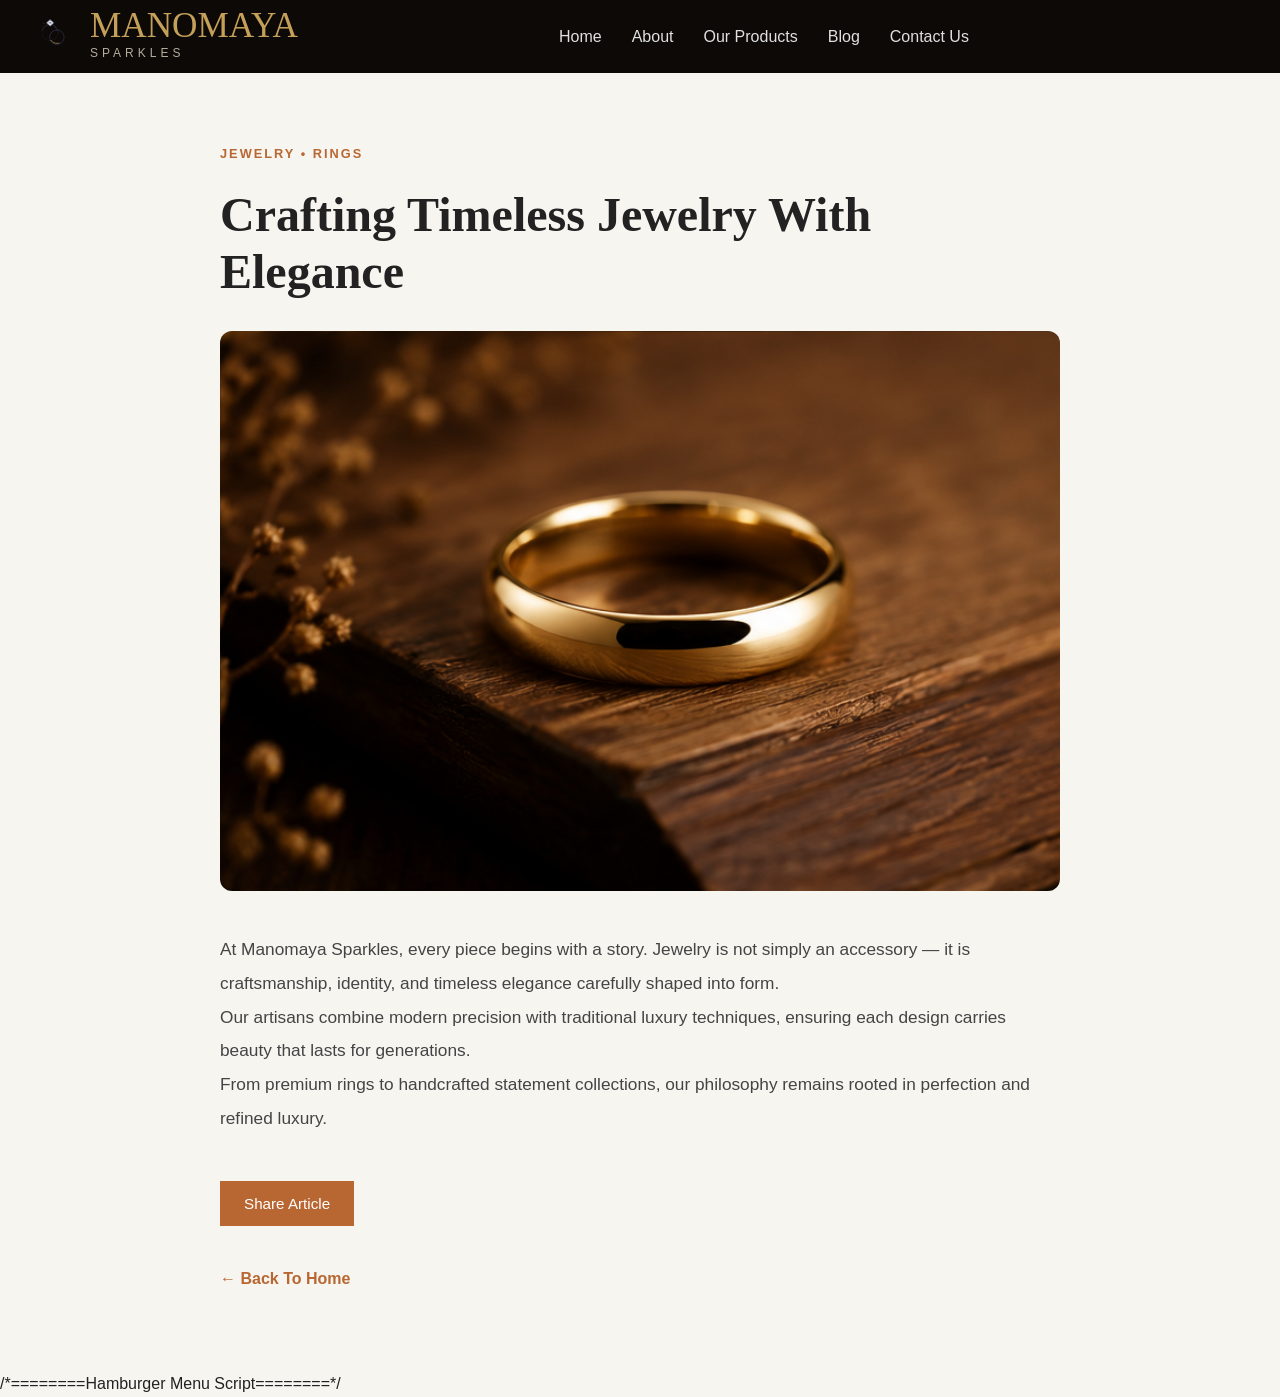
<file: article1.html>
<!DOCTYPE html>
<html lang="en">
<head>
<meta charset="UTF-8">
<meta name="viewport" content="width=device-width, initial-scale=1.0">
<title>Crafting Timeless Jewelry</title>

<link rel="stylesheet" href="style.css">

<style>

body{
    margin:0;
    font-family:Arial,sans-serif;
    background:#f7f5f0;
    color:#222;
}

.article-container{
    max-width:900px;
    margin:auto;
    padding:80px 30px;
}

.article-category{
    color:#b86732;
    letter-spacing:2px;
    font-size:0.8rem;
    text-transform:uppercase;
    font-weight:600;
}

.article-title{
    font-size:3rem;
    font-family:'Playfair Display', serif;
    margin:20px 0 30px;
    line-height:1.2;
}

.article-image{
    width:100%;
    border-radius:12px;
    margin-bottom:35px;
}

.article-content{
    font-size:1.08rem;
    line-height:1.95;
    color:#444;
}

.share-section{
    margin-top:45px;
    display:flex;
    gap:20px;
}

.share-btn{
    border:none;
    background:#b86732;
    color:white;
    padding:14px 24px;
    cursor:pointer;
    font-size:0.95rem;
}

.back-btn{
    display:inline-block;
    margin-top:40px;
    text-decoration:none;
    color:#b86732;
    font-weight:600;
}

/* ===== ARTICLE FIXED NAVBAR ===== */

.article-navbar{
    position:fixed;
    top:0;
    left:0;
    width:100%;
    background:rgba(12,9,7,0.96);
    backdrop-filter:blur(8px);
    -webkit-backdrop-filter:blur(8px);
    z-index:2000;
    transition:0.35s ease;
    box-shadow:0 4px 15px rgba(0,0,0,0.08);
}

.article-nav-container{
    max-width:1300px;
    margin:auto;
    padding:20px 40px;
    display:flex;
    justify-content:space-between;
    align-items:center;
}

.article-logo{
    font-size:1.4rem;
    font-weight:700;
    color:#f5e6c8;
    cursor:pointer;
    letter-spacing:1px;
}

.article-logo span{
    color:#c89b56;
    font-size:0.85rem;
    margin-left:4px;
}

.article-nav-menu{
    display:flex;
    list-style:none;
    gap:35px;
}

.article-nav-menu a{
    text-decoration:none;
    color:#f5e6c8;
    transition:0.3s ease;
}

.article-nav-menu a:hover{
    color:#c89b56;
}

.article-nav-icons{
    color:#f5e6c8;
    font-size:1.1rem;
    cursor:pointer;
}

.article-nav-icons i:hover{
    color:#c89b56;
}

/* push content below fixed navbar */

.article-container{
    padding-top:140px !important;
}

/* mobile */

@media(max-width:768px){

.article-nav-container{
    padding:18px 20px;
}

.article-logo{
    font-size:1rem;
}

.article-nav-menu{
    display:none;
}

}

/* ===NAVBAR====*/
.navbar{
position:fixed;
top:0;
left:0;
width:100%;
background:#0c0907;
z-index:3000;
padding:10px 0;
}

.nav-container{
max-width:1400px;
margin:auto;
padding:0 30px;
display:flex;
justify-content:space-between;
align-items:center;
}

.logo-branding-premium{
display:flex;
align-items:center;
gap:12px;
cursor:pointer;
}

.brand-illustration{
width:48px;
height:48px;
}

.brand-title-cursive{
font-size:2rem;
margin:0;
color:#c89b56;
font-family:serif;
}

.brand-subtitle-modern{
color:#9b8b77;
letter-spacing:3px;
font-size:0.75rem;
}

.nav-menu{
display:flex;
list-style:none;
gap:30px;
}

.nav-link{
text-decoration:none;
color:#f5e6c8;
}

.nav-icons{
display:flex;
align-items:center;
gap:20px;
color:white;
}

.hamburger{
display:none;
cursor:pointer;
flex-direction:column;
gap:5px;
position:relative;
z-index:4000;
}

.hamburger span{
width:24px;
height:2px;
background:white;
transition:0.35s ease;
transform-origin:center;
}

/* OPEN → X */

.hamburger.active span:nth-child(1){
transform:rotate(45deg) translate(5px,5px);
}

.hamburger.active span:nth-child(2){
opacity:0;
}

.hamburger.active span:nth-child(3){
transform:rotate(-45deg) translate(5px,-5px);
}
/* ===== ARTICLE PAGE MOBILE + TABLET ===== */

@media(max-width:1024px){

.nav-menu{
    position:fixed;
    top:72px;
    right:-100%;
    width:280px;
    height:100vh;
    background:#0c0907;
    display:flex;
    flex-direction:column;
    padding-top:25px;
    gap:0;
    transition:0.4s ease;
    z-index:3500;
}

.nav-menu.active{
    right:0;
}

.nav-menu li{
    width:100%;
    list-style:none;
    padding:22px 28px;
    border-bottom:1px solid rgba(255,255,255,0.08);
}

.nav-link{
    color:#f5e6c8 !important;
    text-decoration:none;
}

.hamburger{
    display:flex;
}

.nav-container{
    padding:0 18px;
}

.brand-title-cursive{
    font-size:1.4rem;
}

.brand-illustration{
    width:38px;
    height:38px;
}

}
</style>
</head>

<body>
     <!-- ARTICLE NAVBAR -->

<nav class="navbar">
       <div class="nav-container">
        <div class="logo-branding-premium" onclick="window.location.href='index.html'">
            <svg class="brand-illustration" viewBox="0 0 100 65" fill="none" xmlns="http://www.w3.org/2000/svg">
                <path d="M42 42C51.3888 42 59 34.3888 59 25C59 15.6112 51.3888 8 42 8C32.6112 8 25 15.6112 25 25C25 34.3888 32.6112 42 42 42Z" stroke="#3a3f58" stroke-width="1.2" stroke-dasharray="0.5 1"/>
                <path d="M26 20C27 15 32 10 39 9" stroke="#3a3f58" stroke-width="1" stroke-linecap="round"/>
                <path d="M57 22C56 16 52 11 46 9" stroke="#3a3f58" stroke-width="1" stroke-linecap="round"/>
                <path d="M56 50C64.2843 50 71 43.2843 71 35C71 26.7157 64.2843 20 56 20C47.7157 20 41 26.7157 41 35C41 43.2843 47.7157 50 56 50Z" stroke="#3a3f58" stroke-width="1.2"/>
                <path d="M44 42C48 47 55 49 62 47" stroke="#c5a059" stroke-width="1.5" stroke-linecap="round" stroke-dasharray="2 2"/>
                <path d="M42 12L34 5L42 -2L50 5L42 12Z" fill="#ffffff" stroke="#3a3f58" stroke-width="1.2"/>
                <path d="M42 -2V12M34 5H50M37 1.5L47 8.5M37 8.5L47 1.5" stroke="#3a3f58" stroke-width="0.6"/>
                <path d="M33.5 5.5L35.5 3.5M50.5 5.5L48.5 3.5M42 -2.5V0.5" stroke="#3a3f58" stroke-width="1.5"/>
                <circle cx="29" cy="6" r="0.6" fill="#c5a059"/>
                <circle cx="53" cy="14" r="0.5" fill="#c5a059"/>
                <circle cx="21" cy="24" r="0.4" fill="#3a3f58"/>
            </svg>
            <div class="brand-text-luxury">
                <h1 class="brand-title-cursive">MANOMAYA</h1>
                <span class="brand-subtitle-modern">SPARKLES</span>
            </div>
        </div>
     <ul class="nav-menu">
        <li><a href="index.html" class="nav-link">Home</a></li>
        <li><a href="index.html#about" class="nav-link">About</a></li>
        <li><a href="index.html#products" class="nav-link">Our Products</a></li>
        <li><a href="index.html#blog" class="nav-link">Blog</a></li>
        <li><a href="index.html#contact" class="nav-link">Contact Us</a></li>
    </ul>

   <div class="nav-icons">

<a href="#">
   <i class="fas fa-search search-toggle"></i>
</a>

<a href="#">
   <i class="fas fa-shopping-bag cart-toggle"></i>
</a>

<div class="hamburger" id="hamburger" >
    <span></span>
    <span></span>
    <span></span>
</div>
</div>
</div>
</nav>

<div class="article-container">

<span class="article-category">
Jewelry • Rings
</span>

<h1 class="article-title">
Crafting Timeless Jewelry With Elegance
</h1>

<img src="images/gold-ring-1.png" class="article-image">

<div class="article-content">

<p>
At Manomaya Sparkles, every piece begins with a story.
Jewelry is not simply an accessory — it is craftsmanship,
identity, and timeless elegance carefully shaped into form.
</p>

<p>
Our artisans combine modern precision with traditional luxury techniques,
ensuring each design carries beauty that lasts for generations.
</p>

<p>
From premium rings to handcrafted statement collections,
our philosophy remains rooted in perfection and refined luxury.
</p>

</div>
<div class="share-section">
<button class="share-btn" onclick="shareArticle()">
<i class="fas fa-share-alt"></i> Share Article
</button>

</div>

<a href="index.html" class="back-btn">
← Back To Home
</a>

</div>

<script>

function shareArticle(){

if(navigator.share){

navigator.share({
title:"Manomaya Sparkles",
text:"Read this luxury jewelry article",
url:window.location.href
});

}else{

navigator.clipboard.writeText(window.location.href);
alert("Link copied to clipboard");

}

}

</script>
/*========Hamburger Menu Script========*/
<script>

document.addEventListener("DOMContentLoaded", function(){

const hamburger = document.getElementById("hamburger");
const navMenu = document.querySelector(".nav-menu");

if(hamburger && navMenu){

    hamburger.addEventListener("click", function(){

        navMenu.classList.toggle("active");
        hamburger.classList.toggle("active");

    });

    document.querySelectorAll(".nav-link").forEach(link=>{

        link.addEventListener("click", function(){

            navMenu.classList.remove("active");
            hamburger.classList.remove("active");

        });

    });

}

});
</script>
</body>
</html>
</file>
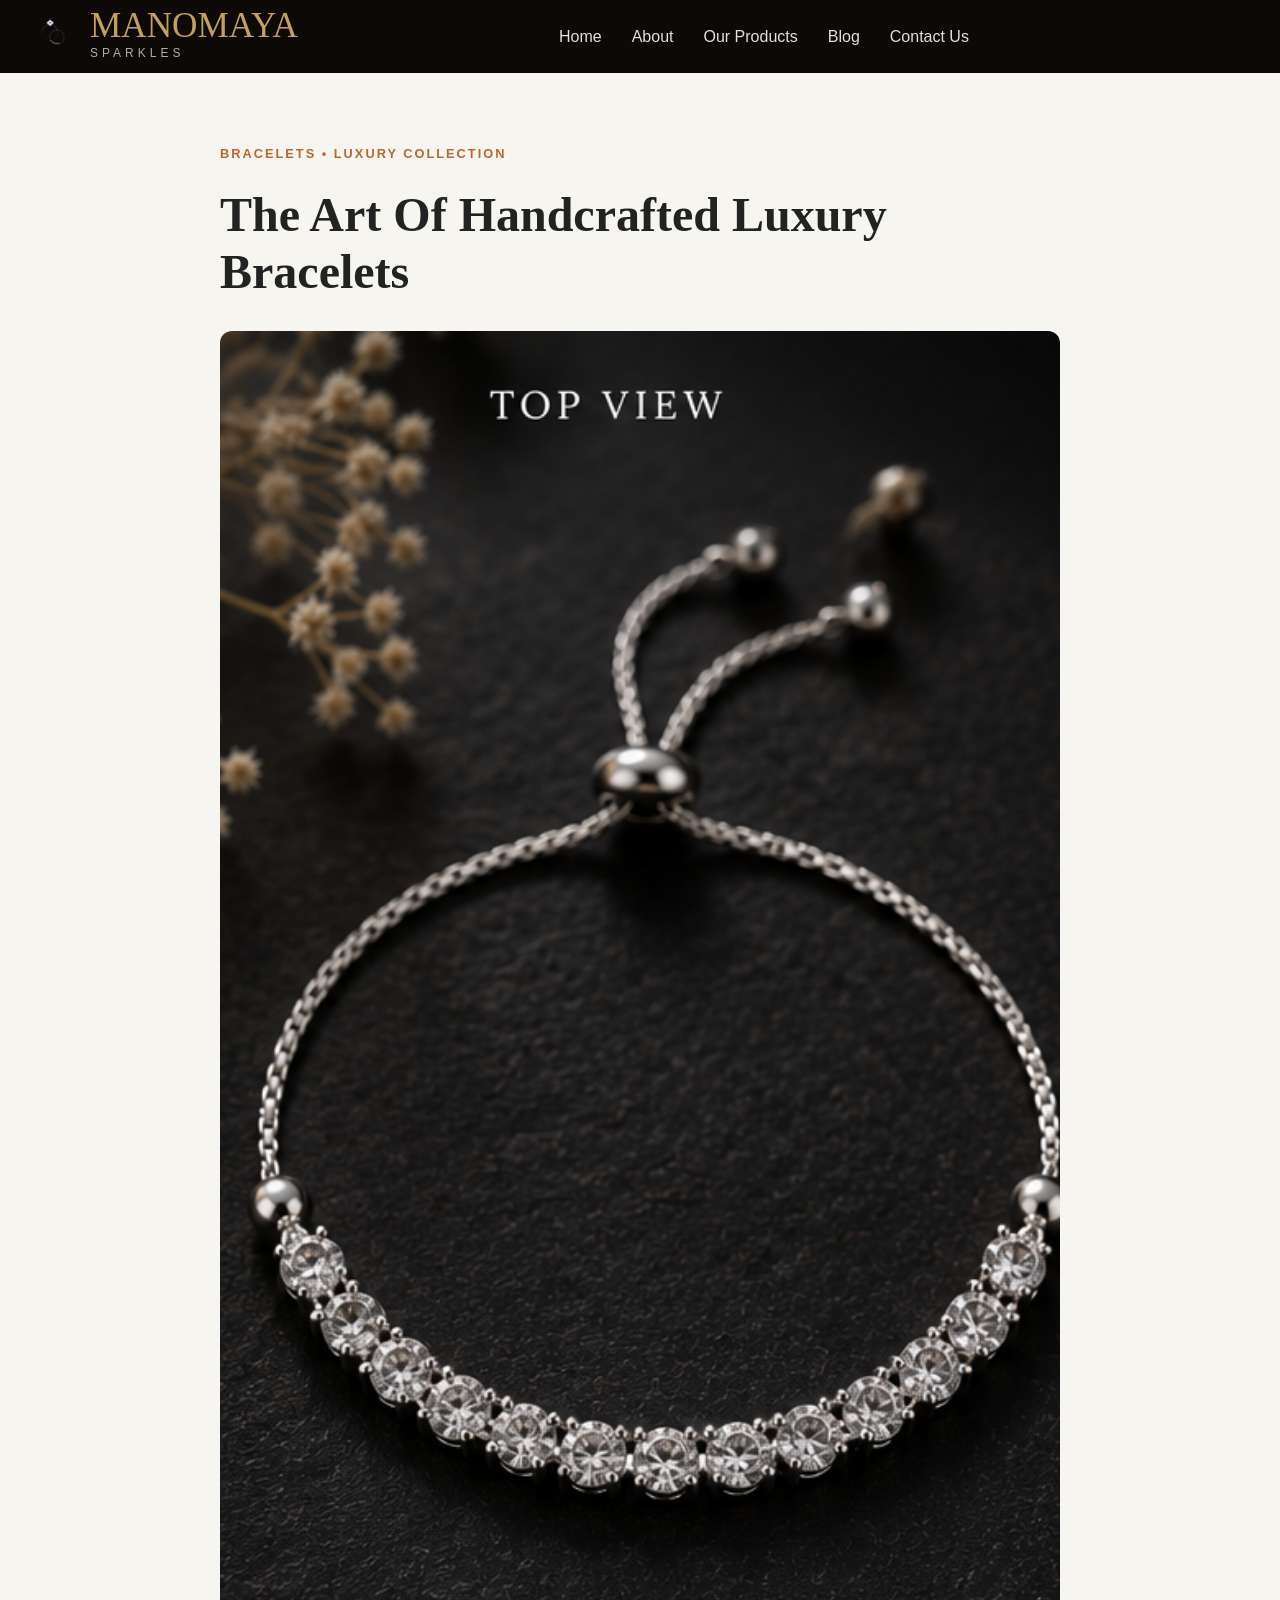
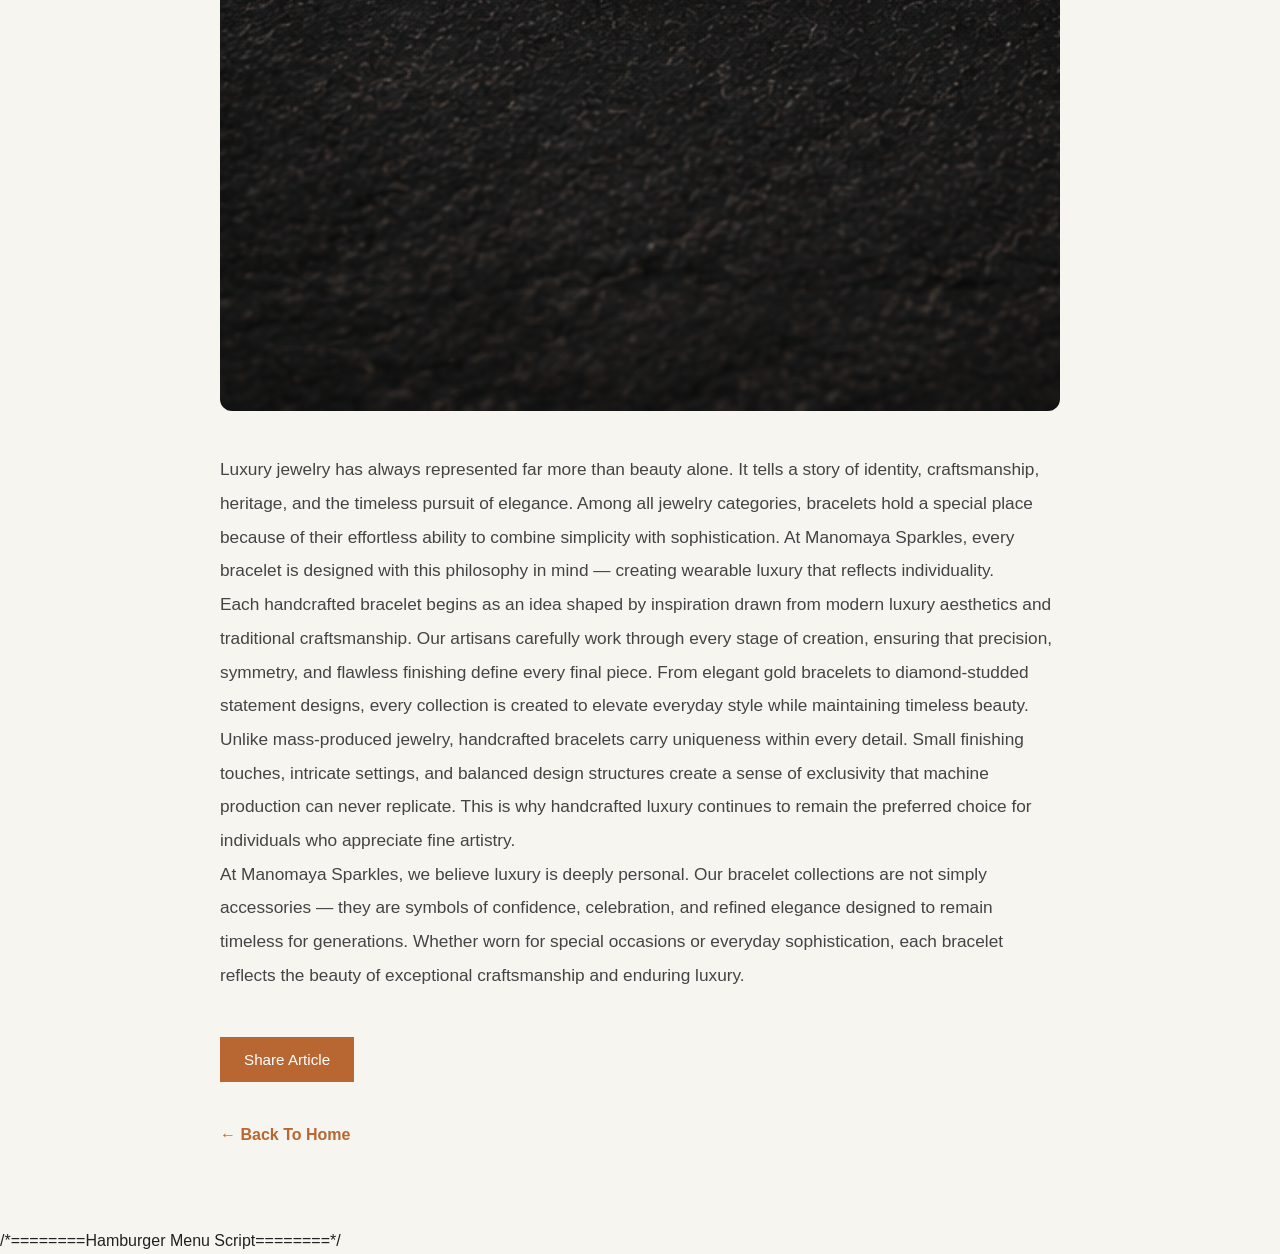
<file: article2.html>
<!DOCTYPE html>
<html lang="en">
<head>
<meta charset="UTF-8">
<meta name="viewport" content="width=device-width, initial-scale=1.0">
<title>The Art of Luxury Bracelets</title>

<link rel="stylesheet" href="style.css">
<style>

body{
    margin:0;
    font-family:Arial,sans-serif;
    background:#f7f5f0;
    color:#222;
}

.article-container{
    max-width:900px;
    margin:auto;
    padding:80px 30px;
}

.article-category{
    color:#b86732;
    letter-spacing:2px;
    font-size:0.8rem;
    text-transform:uppercase;
    font-weight:600;
}

.article-title{
    font-size:3rem;
    font-family:'Playfair Display', serif;
    margin:20px 0 30px;
    line-height:1.2;
}

.article-image{
    width:100%;
    border-radius:12px;
    margin-bottom:35px;
}

.article-content{
    font-size:1.08rem;
    line-height:1.95;
    color:#444;
}

.share-section{
    margin-top:45px;
    display:flex;
    gap:20px;
}

.share-btn{
    border:none;
    background:#b86732;
    color:white;
    padding:14px 24px;
    cursor:pointer;
    font-size:0.95rem;
}

.back-btn{
    display:inline-block;
    margin-top:40px;
    text-decoration:none;
    color:#b86732;
    font-weight:600;
}

/* ===== ARTICLE FIXED NAVBAR ===== */

.article-navbar{
    position:fixed;
    top:0;
    left:0;
    width:100%;
    background:rgba(12,9,7,0.96);
    backdrop-filter:blur(8px);
    -webkit-backdrop-filter:blur(8px);
    z-index:2000;
    transition:0.35s ease;
    box-shadow:0 4px 15px rgba(0,0,0,0.08);
}

.article-nav-container{
    max-width:1300px;
    margin:auto;
    padding:20px 40px;
    display:flex;
    justify-content:space-between;
    align-items:center;
}

.article-logo{
    font-size:1.4rem;
    font-weight:700;
    color:#f5e6c8;
    cursor:pointer;
    letter-spacing:1px;
}

.article-logo span{
    color:#c89b56;
    font-size:0.85rem;
    margin-left:4px;
}

.article-nav-menu{
    display:flex;
    list-style:none;
    gap:35px;
}

.article-nav-menu a{
    text-decoration:none;
    color:#f5e6c8;
    transition:0.3s ease;
}

.article-nav-menu a:hover{
    color:#c89b56;
}

.article-nav-icons{
    color:#f5e6c8;
    font-size:1.1rem;
    cursor:pointer;
}

.article-nav-icons i:hover{
    color:#c89b56;
}

/* push content below fixed navbar */

.article-container{
    padding-top:140px !important;
}

/* mobile */

@media(max-width:768px){

.article-nav-container{
    padding:18px 20px;
}

.article-logo{
    font-size:1rem;
}

.article-nav-menu{
    display:none;
}
}
/* ===NAVBAR====*/
.navbar{
position:fixed;
top:0;
left:0;
width:100%;
background:#0c0907;
z-index:3000;
padding:10px 0;
}

.nav-container{
max-width:1400px;
margin:auto;
padding:0 30px;
display:flex;
justify-content:space-between;
align-items:center;
}

.logo-branding-premium{
display:flex;
align-items:center;
gap:12px;
cursor:pointer;
}

.brand-illustration{
width:48px;
height:48px;
}

.brand-title-cursive{
font-size:2rem;
margin:0;
color:#c89b56;
font-family:serif;
}

.brand-subtitle-modern{
color:#9b8b77;
letter-spacing:3px;
font-size:0.75rem;
}

.nav-menu{
display:flex;
list-style:none;
gap:30px;
}

.nav-link{
text-decoration:none;
color:#f5e6c8;
}

.nav-icons{
display:flex;
align-items:center;
gap:20px;
color:white;
}

.hamburger{
display:none;
cursor:pointer;
flex-direction:column;
gap:5px;
position:relative;
z-index:4000;
}

.hamburger span{
width:24px;
height:2px;
background:white;
transition:0.35s ease;
transform-origin:center;
}

/* OPEN → X */

.hamburger.active span:nth-child(1){
transform:rotate(45deg) translate(5px,5px);
}

.hamburger.active span:nth-child(2){
opacity:0;
}

.hamburger.active span:nth-child(3){
transform:rotate(-45deg) translate(5px,-5px);
}

/* ===== ARTICLE PAGE MOBILE + TABLET ===== */

@media(max-width:1024px){

.nav-menu{
    position:fixed;
    top:72px;
    right:-100%;
    width:280px;
    height:100vh;
    background:#0c0907;
    display:flex;
    flex-direction:column;
    padding-top:25px;
    gap:0;
    transition:0.4s ease;
    z-index:3500;
}

.nav-menu.active{
    right:0;
}

.nav-menu li{
    width:100%;
    list-style:none;
    padding:22px 28px;
    border-bottom:1px solid rgba(255,255,255,0.08);
}

.nav-link{
    color:#f5e6c8 !important;
    text-decoration:none;
}

.hamburger{
    display:flex;
}

.nav-container{
    padding:0 18px;
}

.brand-title-cursive{
    font-size:1.4rem;
}

.brand-illustration{
    width:38px;
    height:38px;
}

}
</style>
</head>

<body>
     <!-- ARTICLE NAVBAR -->

<nav class="navbar">
       <div class="nav-container">
        <div class="logo-branding-premium" onclick="window.location.href='index.html'">
            <svg class="brand-illustration" viewBox="0 0 100 65" fill="none" xmlns="http://www.w3.org/2000/svg">
                <path d="M42 42C51.3888 42 59 34.3888 59 25C59 15.6112 51.3888 8 42 8C32.6112 8 25 15.6112 25 25C25 34.3888 32.6112 42 42 42Z" stroke="#3a3f58" stroke-width="1.2" stroke-dasharray="0.5 1"/>
                <path d="M26 20C27 15 32 10 39 9" stroke="#3a3f58" stroke-width="1" stroke-linecap="round"/>
                <path d="M57 22C56 16 52 11 46 9" stroke="#3a3f58" stroke-width="1" stroke-linecap="round"/>
                <path d="M56 50C64.2843 50 71 43.2843 71 35C71 26.7157 64.2843 20 56 20C47.7157 20 41 26.7157 41 35C41 43.2843 47.7157 50 56 50Z" stroke="#3a3f58" stroke-width="1.2"/>
                <path d="M44 42C48 47 55 49 62 47" stroke="#c5a059" stroke-width="1.5" stroke-linecap="round" stroke-dasharray="2 2"/>
                <path d="M42 12L34 5L42 -2L50 5L42 12Z" fill="#ffffff" stroke="#3a3f58" stroke-width="1.2"/>
                <path d="M42 -2V12M34 5H50M37 1.5L47 8.5M37 8.5L47 1.5" stroke="#3a3f58" stroke-width="0.6"/>
                <path d="M33.5 5.5L35.5 3.5M50.5 5.5L48.5 3.5M42 -2.5V0.5" stroke="#3a3f58" stroke-width="1.5"/>
                <circle cx="29" cy="6" r="0.6" fill="#c5a059"/>
                <circle cx="53" cy="14" r="0.5" fill="#c5a059"/>
                <circle cx="21" cy="24" r="0.4" fill="#3a3f58"/>
            </svg>
            <div class="brand-text-luxury">
                <h1 class="brand-title-cursive">MANOMAYA</h1>
                <span class="brand-subtitle-modern">SPARKLES</span>
            </div>
        </div>
     <ul class="nav-menu">
        <li><a href="index.html" class="nav-link">Home</a></li>
        <li><a href="index.html#about" class="nav-link">About</a></li>
        <li><a href="index.html#products" class="nav-link">Our Products</a></li>
        <li><a href="index.html#blog" class="nav-link">Blog</a></li>
        <li><a href="index.html#contact" class="nav-link">Contact Us</a></li>
    </ul>

   <div class="nav-icons">

<a href="#">
   <i class="fas fa-search search-toggle"></i>
</a>

<a href="#">
   <i class="fas fa-shopping-bag cart-toggle"></i>
</a>

<div class="hamburger" id="hamburger" >
    <span></span>
    <span></span>
    <span></span>
</div>
</div>
</div>
</nav>

<div class="article-container">

<span class="article-category">
Bracelets • Luxury Collection
</span>

<h1 class="article-title">
The Art Of Handcrafted Luxury Bracelets
</h1>

<img src="images/bracelet-1.png" class="article-image">

<div class="article-content">


<p>
Luxury jewelry has always represented far more than beauty alone. 
It tells a story of identity, craftsmanship, heritage, and the 
timeless pursuit of elegance. Among all jewelry categories, bracelets 
hold a special place because of their effortless ability to combine 
simplicity with sophistication. At Manomaya Sparkles, every bracelet 
is designed with this philosophy in mind — creating wearable luxury 
that reflects individuality.
</p>

<p>
Each handcrafted bracelet begins as an idea shaped by inspiration 
drawn from modern luxury aesthetics and traditional craftsmanship. 
Our artisans carefully work through every stage of creation, ensuring 
that precision, symmetry, and flawless finishing define every final piece. 
From elegant gold bracelets to diamond-studded statement designs, 
every collection is created to elevate everyday style while maintaining 
timeless beauty.
</p>

<p>
Unlike mass-produced jewelry, handcrafted bracelets carry uniqueness 
within every detail. Small finishing touches, intricate settings, 
and balanced design structures create a sense of exclusivity that 
machine production can never replicate. This is why handcrafted luxury 
continues to remain the preferred choice for individuals who appreciate 
fine artistry.
</p>

<p>
At Manomaya Sparkles, we believe luxury is deeply personal. Our bracelet 
collections are not simply accessories — they are symbols of confidence, 
celebration, and refined elegance designed to remain timeless for generations. 
Whether worn for special occasions or everyday sophistication, each bracelet 
reflects the beauty of exceptional craftsmanship and enduring luxury.
</p>

</div>

<div class="share-section">
<button class="share-btn" onclick="shareArticle()">
<i class="fas fa-share-alt"></i> Share Article
</button>
</div>

<a href="index.html" class="back-btn">
← Back To Home
</a>

</div>

<script>

function shareArticle(){

if(navigator.share){

navigator.share({
title:"Manomaya Sparkles",
text:"Read this luxury jewelry article",
url:window.location.href
});

}else{

navigator.clipboard.writeText(window.location.href);
alert("Link copied to clipboard");

}

}

</script>

/*========Hamburger Menu Script========*/
<script>

document.addEventListener("DOMContentLoaded", function(){

const hamburger = document.getElementById("hamburger");
const navMenu = document.querySelector(".nav-menu");

if(hamburger && navMenu){

    hamburger.addEventListener("click", function(){

        navMenu.classList.toggle("active");
        hamburger.classList.toggle("active");

    });

    document.querySelectorAll(".nav-link").forEach(link=>{

        link.addEventListener("click", function(){

            navMenu.classList.remove("active");
            hamburger.classList.remove("active");

        });

    });

}

});
</script>
</body>
</html>
</file>
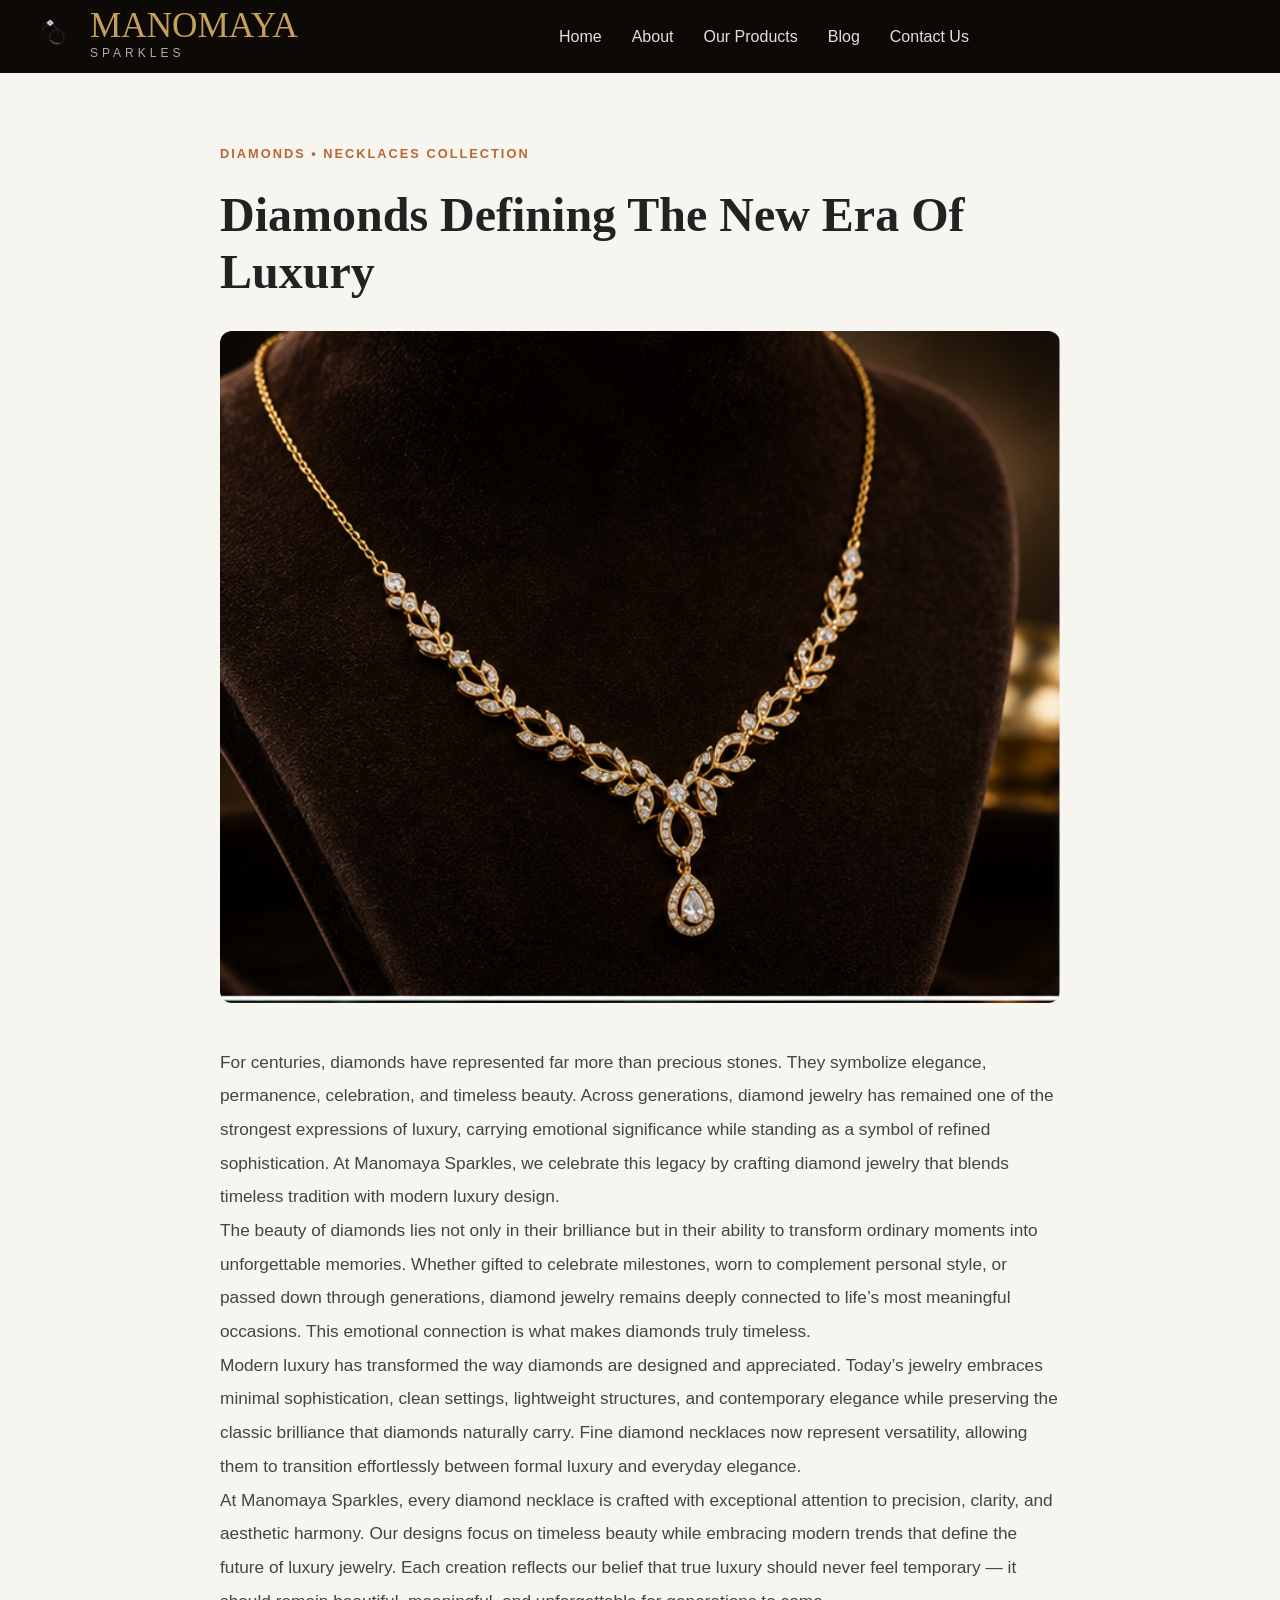
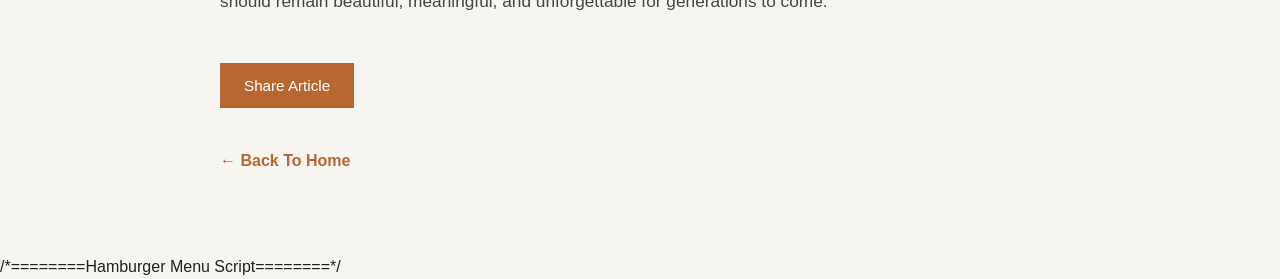
<file: article3.html>
<!DOCTYPE html>
<html lang="en">
<head>
<meta charset="UTF-8">
<meta name="viewport" content="width=device-width, initial-scale=1.0">
<title>Diamonds Defining Modern Luxury</title>

<link rel="stylesheet" href="style.css">

<style>

body{
    margin:0;
    font-family:Arial,sans-serif;
    background:#f7f5f0;
    color:#222;
}

.article-container{
    max-width:900px;
    margin:auto;
    padding:80px 30px;
}

.article-category{
    color:#b86732;
    letter-spacing:2px;
    font-size:0.8rem;
    text-transform:uppercase;
    font-weight:600;
}

.article-title{
    font-size:3rem;
    font-family:'Playfair Display', serif;
    margin:20px 0 30px;
    line-height:1.2;
}

.article-image{
    width:100%;
    border-radius:12px;
    margin-bottom:35px;
}

.article-content{
    font-size:1.08rem;
    line-height:1.95;
    color:#444;
}

.share-section{
    margin-top:45px;
    display:flex;
    gap:20px;
}

.share-btn{
    border:none;
    background:#b86732;
    color:white;
    padding:14px 24px;
    cursor:pointer;
    font-size:0.95rem;
}

.back-btn{
    display:inline-block;
    margin-top:40px;
    text-decoration:none;
    color:#b86732;
    font-weight:600;
}

/* ===== ARTICLE FIXED NAVBAR ===== */

.article-navbar{
    position:fixed;
    top:0;
    left:0;
    width:100%;
    background:rgba(12,9,7,0.96);
    backdrop-filter:blur(8px);
    -webkit-backdrop-filter:blur(8px);
    z-index:2000;
    transition:0.35s ease;
    box-shadow:0 4px 15px rgba(0,0,0,0.08);
}

.article-nav-container{
    max-width:1300px;
    margin:auto;
    padding:20px 40px;
    display:flex;
    justify-content:space-between;
    align-items:center;
}

.article-logo{
    font-size:1.4rem;
    font-weight:700;
    color:#f5e6c8;
    cursor:pointer;
    letter-spacing:1px;
}

.article-logo span{
    color:#c89b56;
    font-size:0.85rem;
    margin-left:4px;
}

.article-nav-menu{
    display:flex;
    list-style:none;
    gap:35px;
}

.article-nav-menu a{
    text-decoration:none;
    color:#f5e6c8;
    transition:0.3s ease;
}

.article-nav-menu a:hover{
    color:#c89b56;
}

.article-nav-icons{
    color:#f5e6c8;
    font-size:1.1rem;
    cursor:pointer;
}

.article-nav-icons i:hover{
    color:#c89b56;
}

/* push content below fixed navbar */

.article-container{
    padding-top:140px !important;
}

/* mobile */

@media(max-width:768px){

.article-nav-container{
    padding:18px 20px;
}

.article-logo{
    font-size:1rem;
}

.article-nav-menu{
    display:none;
}
}
/* ===NAVBAR====*/
.navbar{
position:fixed;
top:0;
left:0;
width:100%;
background:#0c0907;
z-index:3000;
padding:10px 0;
}

.nav-container{
max-width:1400px;
margin:auto;
padding:0 30px;
display:flex;
justify-content:space-between;
align-items:center;
}

.logo-branding-premium{
display:flex;
align-items:center;
gap:12px;
cursor:pointer;
}

.brand-illustration{
width:48px;
height:48px;
}

.brand-title-cursive{
font-size:2rem;
margin:0;
color:#c89b56;
font-family:serif;
}

.brand-subtitle-modern{
color:#9b8b77;
letter-spacing:3px;
font-size:0.75rem;
}

.nav-menu{
display:flex;
list-style:none;
gap:30px;
}

.nav-link{
text-decoration:none;
color:#f5e6c8;
}

.nav-icons{
display:flex;
align-items:center;
gap:20px;
color:white;
}

.hamburger{
display:none;
cursor:pointer;
flex-direction:column;
gap:5px;
position:relative;
z-index:4000;
}

.hamburger span{
width:24px;
height:2px;
background:white;
transition:0.35s ease;
transform-origin:center;
}

/* OPEN → X */

.hamburger.active span:nth-child(1){
transform:rotate(45deg) translate(5px,5px);
}

.hamburger.active span:nth-child(2){
opacity:0;
}

.hamburger.active span:nth-child(3){
transform:rotate(-45deg) translate(5px,-5px);
}

/* ===== ARTICLE PAGE MOBILE + TABLET ===== */

@media(max-width:1024px){

.nav-menu{
    position:fixed;
    top:72px;
    right:-100%;
    width:280px;
    height:100vh;
    background:#0c0907;
    display:flex;
    flex-direction:column;
    padding-top:25px;
    gap:0;
    transition:0.4s ease;
    z-index:3500;
}

.nav-menu.active{
    right:0;
}

.nav-menu li{
    width:100%;
    list-style:none;
    padding:22px 28px;
    border-bottom:1px solid rgba(255,255,255,0.08);
}

.nav-link{
    color:#f5e6c8 !important;
    text-decoration:none;
}

.hamburger{
    display:flex;
}

.nav-container{
    padding:0 18px;
}

.brand-title-cursive{
    font-size:1.4rem;
}

.brand-illustration{
    width:38px;
    height:38px;
}

}
</style>
</head>

<body>
    <!-- ARTICLE NAVBAR -->

<nav class="navbar">
       <div class="nav-container">
        <div class="logo-branding-premium" onclick="window.location.href='index.html'">
            <svg class="brand-illustration" viewBox="0 0 100 65" fill="none" xmlns="http://www.w3.org/2000/svg">
                <path d="M42 42C51.3888 42 59 34.3888 59 25C59 15.6112 51.3888 8 42 8C32.6112 8 25 15.6112 25 25C25 34.3888 32.6112 42 42 42Z" stroke="#3a3f58" stroke-width="1.2" stroke-dasharray="0.5 1"/>
                <path d="M26 20C27 15 32 10 39 9" stroke="#3a3f58" stroke-width="1" stroke-linecap="round"/>
                <path d="M57 22C56 16 52 11 46 9" stroke="#3a3f58" stroke-width="1" stroke-linecap="round"/>
                <path d="M56 50C64.2843 50 71 43.2843 71 35C71 26.7157 64.2843 20 56 20C47.7157 20 41 26.7157 41 35C41 43.2843 47.7157 50 56 50Z" stroke="#3a3f58" stroke-width="1.2"/>
                <path d="M44 42C48 47 55 49 62 47" stroke="#c5a059" stroke-width="1.5" stroke-linecap="round" stroke-dasharray="2 2"/>
                <path d="M42 12L34 5L42 -2L50 5L42 12Z" fill="#ffffff" stroke="#3a3f58" stroke-width="1.2"/>
                <path d="M42 -2V12M34 5H50M37 1.5L47 8.5M37 8.5L47 1.5" stroke="#3a3f58" stroke-width="0.6"/>
                <path d="M33.5 5.5L35.5 3.5M50.5 5.5L48.5 3.5M42 -2.5V0.5" stroke="#3a3f58" stroke-width="1.5"/>
                <circle cx="29" cy="6" r="0.6" fill="#c5a059"/>
                <circle cx="53" cy="14" r="0.5" fill="#c5a059"/>
                <circle cx="21" cy="24" r="0.4" fill="#3a3f58"/>
            </svg>
            <div class="brand-text-luxury">
                <h1 class="brand-title-cursive">MANOMAYA</h1>
                <span class="brand-subtitle-modern">SPARKLES</span>
            </div>
        </div>
     <ul class="nav-menu">
        <li><a href="index.html" class="nav-link">Home</a></li>
        <li><a href="index.html#about" class="nav-link">About</a></li>
        <li><a href="index.html#products" class="nav-link">Our Products</a></li>
        <li><a href="index.html#blog" class="nav-link">Blog</a></li>
        <li><a href="index.html#contact" class="nav-link">Contact Us</a></li>
    </ul>

   <div class="nav-icons">

<a href="#">
   <i class="fas fa-search search-toggle"></i>
</a>

<a href="#">
   <i class="fas fa-shopping-bag cart-toggle"></i>
</a>

<div class="hamburger" id="hamburger" >
    <span></span>
    <span></span>
    <span></span>
</div>
</div>
</div>
</nav>


<div class="article-container">

<span class="article-category">
Diamonds • Necklaces Collection
</span>

<h1 class="article-title">
Diamonds Defining The New Era Of Luxury
</h1>

<img src="images/gold-necklace-1.png" class="article-image">

<div class="article-content">

<p>
For centuries, diamonds have represented far more than precious stones. 
They symbolize elegance, permanence, celebration, and timeless beauty. 
Across generations, diamond jewelry has remained one of the strongest 
expressions of luxury, carrying emotional significance while standing as 
a symbol of refined sophistication. At Manomaya Sparkles, we celebrate 
this legacy by crafting diamond jewelry that blends timeless tradition 
with modern luxury design.
</p>

<p>
The beauty of diamonds lies not only in their brilliance but in their 
ability to transform ordinary moments into unforgettable memories. 
Whether gifted to celebrate milestones, worn to complement personal style, 
or passed down through generations, diamond jewelry remains deeply connected 
to life’s most meaningful occasions. This emotional connection is what makes 
diamonds truly timeless.
</p>

<p>
Modern luxury has transformed the way diamonds are designed and appreciated. 
Today’s jewelry embraces minimal sophistication, clean settings, lightweight 
structures, and contemporary elegance while preserving the classic brilliance 
that diamonds naturally carry. Fine diamond necklaces now represent versatility, 
allowing them to transition effortlessly between formal luxury and everyday elegance.
</p>

<p>
At Manomaya Sparkles, every diamond necklace is crafted with exceptional attention 
to precision, clarity, and aesthetic harmony. Our designs focus on timeless beauty 
while embracing modern trends that define the future of luxury jewelry. Each creation 
reflects our belief that true luxury should never feel temporary — it should remain 
beautiful, meaningful, and unforgettable for generations to come.
</p>

</div>

<div class="share-section">
<button class="share-btn" onclick="shareArticle()">
<i class="fas fa-share-alt"></i> Share Article
</button>
</div>

<a href="index.html" class="back-btn">
← Back To Home
</a>

</div>

<script>

function shareArticle(){

if(navigator.share){

navigator.share({
title:"Manomaya Sparkles",
text:"Read this luxury jewelry article",
url:window.location.href
});

}else{

navigator.clipboard.writeText(window.location.href);
alert("Link copied to clipboard");

}

}

</script>

/*========Hamburger Menu Script========*/
<script>

document.addEventListener("DOMContentLoaded", function(){

const hamburger = document.getElementById("hamburger");
const navMenu = document.querySelector(".nav-menu");

if(hamburger && navMenu){

    hamburger.addEventListener("click", function(){

        navMenu.classList.toggle("active");
        hamburger.classList.toggle("active");

    });

    document.querySelectorAll(".nav-link").forEach(link=>{

        link.addEventListener("click", function(){

            navMenu.classList.remove("active");
            hamburger.classList.remove("active");

        });

    });

}

});

</script>
</body>
</html>
</file>
<file: style.css>
* {
    margin: 0;
    padding: 0;
    box-sizing: border-box;
}

:root {
    --primary-color: #d4af37;      
    --dark-color: #1a1a1a;         
    --light-color: #f5f5f5;        
    --text-color: #333333;         
    --white: #ffffff;
    --transition: all 0.3s ease;
}

body {
    font-family: 'Segoe UI', Tahoma, Geneva, Verdana, sans-serif;
    line-height: 1.6;
    color: var(--text-color);
    background-color: var(--white);
}

.lux-breadcrumb-bar{
    background:#080503;
    padding:18px 80px;
    border-bottom:1px solid rgba(197,160,89,0.15);
}

.lux-breadcrumb-bar a{
    color:#8f7d65;
    text-decoration:none;
    font-size:14px;
}

.lux-breadcrumb-bar a:hover{
    color:#c5a059;
}

.lux-breadcrumb-bar span{
    color:#c5a059;
    margin:0 8px;
    font-size:14px;
}
.top-strip{
    background:#000;
    height:32px;
    display:flex;
    align-items:center;
    padding:0 14px;
}

.social-icons{
    display:flex;
    gap:10px;
    color:white;
    font-size:12px;
    cursor:pointer;
}

/* ================= NAVBAR CLEAN ================= */

.navbar{
    position:fixed;
    top: 32px;
    transition:0.35s ease;
    left:0;
    width:100%;
    background:transparent;
    z-index:1000;
}

.nav-container{
    max-width:1400px;
    margin:auto;
    padding:18px 40px;
    display:flex;
    justify-content:space-between;
    align-items:center;
}

/* LOGO */

.logo-branding-premium{
    display:flex;
    align-items:center;
    gap:10px;
    cursor:pointer;
}

.brand-illustration{
    width:52px;
    height:52px;
}

.brand-title-cursive{
    font-size:2rem;
    color:#d4af37;
}

.brand-subtitle-modern{
    color:#d4af37;
    letter-spacing:4px;
}

/* MENU */

.nav-menu{
    display:flex;
    list-style:none;
    gap:35px;
}

.nav-link{
    text-decoration:none;
    color:white;
    font-weight:500;
    position:relative;
    transition:0.3s;
}

.nav-link:hover{
    color:#d4af37;
}

.nav-link::after{
    content:"";
    position:absolute;
    left:0;
    bottom:-5px;
    width:0;
    height:2px;
    background:#d4af37;
    transition:0.3s;
}

.nav-link:hover::after{
    width:100%;
}

/* ICONS */

.nav-icons{
    display:flex;
    align-items:center;
    gap:20px;
}

.nav-icons i{
    color:white;
    font-size:22px;
    cursor:pointer;
    transition:0.3s;
}

.nav-icons i:hover{
    color:#d4af37;
}

/* HAMBURGER */

.hamburger{
    display:none;
    flex-direction:column;
    cursor:pointer;
    gap:5px;
    background:transparent;
}

.hamburger span{
    width:18px;
    height:2px;
    background:white;
}

/* SCROLL EFFECT */

.navbar.scrolled{
    top:0;                 
    background:#0a0705;
    backdrop-filter:blur(8px);
}

/* TABLET */

@media(max-width:1024px){

    .nav-container{
        padding:14px 18px;
    }

    .hamburger{
        display:flex;
        flex-direction:column;
        gap:5px;
        cursor:pointer;
        z-index:2000;
        transition:0.3s ease;
    }

    .hamburger span{
        width:24px;
        height:2px;
        background:#ffffff;
        transition:0.35s ease;
        transform-origin:center;
    }
    /* ACTIVE CROSS */

    .hamburger.active span:nth-child(1){
        transform:rotate(45deg) translate(5px,5px);
    }

    .hamburger.active span:nth-child(2){
      opacity:0;
    }

    .hamburger.active span:nth-child(3){
       transform:rotate(-45deg) translate(5px,-5px);
    }

    .nav-menu{
        position:fixed;
        top:0;
        right:-100%;
        width:300px;
        height:100vh;
        background:#0c0907;
        display:flex;
        flex-direction:column;
        padding-top:110px;
        gap:0;
        transition:0.4s ease;
        z-index:1500;
    }

    .nav-menu.active{
        right: 0;
    }

    .nav-menu li{
        width:100%;
        text-align:left;
        padding:20px 30px;
        border-bottom:1px solid rgba(255,255,255,0.08);
        list-style:none;
    }

    .nav-link{
        color:#f5e6c8 !important;
        font-size:1rem;
    }

    .brand-title-cursive{
        font-size:1.35rem !important;
    }

    .brand-subtitle-modern{
        font-size:8px;
        letter-spacing:2px;
    }

    .brand-illustration{
        width:30px;
        height:30px;
    }

    .nav-icons{
        gap:14px;
    }

    .nav-icons i{
        font-size:18px;
        color:white;
    }
}



/*--- Desktop Hero Styles --- */
.hero-section{
    display:grid;
    grid-template-columns:60% 40%;
    min-height:90vh;
    background:#f5f3ee;
    padding-top:95px;
}

.hero-left{
    display:flex;
    flex-direction:column;
    justify-content:center;
    padding:100px;
}

.hero-tag{
    color:#c89b56;
    font-size:14px;
    letter-spacing:5px;
    margin-bottom:30px;
}

.hero-left h1{
    font-size:5rem;
    line-height:1.1;
    color:#222;
    font-family:'Playfair Display', serif;
    margin-bottom:40px;
}

.hero-btn{
    width:220px;
    height:60px;
    background:#b86732;
    color:white;
    border:none;
    font-weight:600;
    cursor:pointer;
}

.hero-right img{
    width:100%;
    height:100%;
    object-fit:cover;
}

/* --- Mobile Responsive Override --- */
@media (max-width:768px){

    .hero-section{
        position:relative;
        display:block;
        min-height:100vh;
        overflow:hidden;
    }

    .hero-right{
        position:absolute;
        inset:0;
        width:100%;
        height:100%;
        z-index:1;
    }

    .hero-right img{
        width:100%;
        height:100%;
        object-fit:cover;
        animation:heroMobileZoom 8s ease-in-out infinite alternate;
    }

    .hero-right::after{
        content:"";
        position:absolute;
        inset:0;
        background:rgba(0,0,0,0.38);
        z-index:2;
    }

    .hero-left{
        position:relative;
        z-index:10;

        min-height:100vh;

        display:flex;
        flex-direction:column;

        justify-content:center;
        align-items:center;

        text-align:center;

        padding:40px 22px;
    }

    .hero-tag{
        color:#d9b06f;
        font-size:12px;
        letter-spacing:3px;
        margin-bottom:20px;
    }

    .hero-left h1{
        font-size:2.6rem;
        line-height:1.15;
        color:white;
        margin-bottom:25px;
    }

    .hero-btn{
        width:180px;
        height:55px;

        background:transparent;
        border:1px solid #d9b06f;
        color:#d9b06f;
    }
}

.luxury-features{
    width:100%;
    padding:35px 80px;
    display:grid;
    grid-template-columns:repeat(4,1fr);
    align-items:center;
    background:#0a0705;
    margin-top:-2px;
    border-top:none;
    gap:30px;
}

.feature-icon{
    width:45px;
    display:flex;
    justify-content:center;
    align-items:center;
    font-size:32px;
    color:#E6C27A;
}

.feature-box h3{
    color:#f5e6c8;
    margin-bottom:6px;
    font-size:1.15rem;
    font-weight:600;
}

.feature-box p{
    color:#999;
    line-height:1.4;
    font-size:0.9rem;
    max-width:180px;
}
.feature-box{
    display:flex;
    gap:15px;
    align-items:center;
    padding:10px 0;
}
.feature-box:last-child{
    border-right:none;
}

/* ========== COLLECTIONS PREMIUM SECTION ========== */

.collections{
    padding:120px 70px;
    background:#f7f5f0;
    text-align:center;
}

.collections h2{
    font-size:3rem;
    margin-bottom:70px;
    font-family:'Playfair Display', serif;
    color:#222;
    font-weight:500;
}

/* layout */

.collection-grid{
    display:flex;
    justify-content:center;
    align-items:center;
    gap:28px;
    padding:30px 0;
}

/* premium cards */

.collection-card{
    width:210px;
    padding:28px 20px;

    position:relative;
    cursor:pointer;

    background:linear-gradient(
        145deg,
        #ffffff,
        #f8f4ef
    );

    border-radius:28px;

    border:1px solid rgba(220,210,200,0.65);

    transition:all 0.55s cubic-bezier(0.22,1,0.36,1);

    box-shadow:
      0 8px 20px rgba(0,0,0,0.03);
}

/* stagger layout */

.collection-card:nth-child(1),
.collection-card:nth-child(3),
.collection-card:nth-child(5){
    transform:translateY(18px);
}

.collection-card:nth-child(2),
.collection-card:nth-child(4){
    transform:translateY(-18px);
}

/* hover */

.collection-card:hover{

    transform:translateY(-14px) scale(1.07);

    z-index:20;

    box-shadow:
      0 25px 55px rgba(0,0,0,0.08),
      0 8px 20px rgba(212,175,55,0.08);
}

/* images */

.collection-card img{

    width:150px;
    height:150px;

    border-radius:50%;

    object-fit:cover;

    background:#f2e9df;

    padding:14px;

    transition:all 0.45s ease;
}

.collection-card:hover img{
    transform:scale(1.08) rotate(2deg);
}

/* text */

.collection-card p{
    margin-top:18px;
    font-size:1.05rem;
    color:#222;
    font-weight:500;
    transition:0.35s ease;
    position:relative;
}

.collection-card p::after{
    content:"";
    display:block;
    width:24px;
    height:1px;
    background:#d4af37;
    margin:8px auto 0 auto;
    transition:0.35s ease;
}

.collection-card:hover p{
    color:#b8860b;
}

.collection-card:hover p::after{
    width:42px;
}

/* mobile */

@media (max-width:1024px){

    .collection-grid{
        flex-wrap:wrap;
        gap:25px;
    }

    .collection-card{
        width:190px;
    }

    .collection-card:nth-child(odd),
    .collection-card:nth-child(even){
        transform:none;
    }
}

@media (max-width:600px){

    .collection-grid{
        display:grid;
        grid-template-columns:repeat(2,1fr);
        gap:20px;
    }

    .collection-card{
        width:100%;
    }

    .collection-card img{
        width:120px;
        height:120px;
    }
}

/* ============= INTEGRATED INLINE ABOUT SECTION ENGINE ============= */
.inline-about-section {
    width: 100%;
    background-color: #ffffff;
    display: block;
    box-sizing: border-box;
}

/* Widescreen Section Header Banner Box (Matches image_9bdd11.jpg top banner) */
.inline-about-banner {
    width: 100%;
    height: 260px; /* Perfectly scaled height for an embedded inner section banner */
    background: #1a1c22 url('images/gold-necklace-1.png') no-repeat center center; 
    background-size: cover;
    position: relative;
}

/* Shading matrix layer over the banner image to pop the section title crisp white */
.about-banner-overlay {
    position: absolute;
    top: 0;
    left: 0;
    width: 100%;
    height: 100%;
    background-color: rgba(18, 20, 26, 0.6); 
    display: flex;
    align-items: center;
    justify-content: center;
}

.about-banner-overlay h2 {
    font-family: 'Playfair Display', serif;
    font-size: 2.8rem;
    font-weight: 400;
    letter-spacing: 3px;
    color: #ffffff;
    margin: 0;
    text-transform: capitalize;
}

/* Base Body Alignment Framework Container */
.inline-about-content-wrapper {
    max-width: 1100px;
    margin: 0 auto;
    padding: 6rem 2rem;
    box-sizing: border-box;
}

/* Centered Layout Statement Controls */
.about-core-statement {
    text-align: center;
    max-width: 800px;
    margin: 0 auto 5rem auto;
}

.about-core-statement h3 {
    font-family: 'Playfair Display', serif;
    font-size: 2.2rem;
    font-weight: 500;
    color: #111111;
    margin: 0 0 1rem 0;
    letter-spacing: 0.5px;
}

.luxury-gold-divider {
    width: 50px;
    height: 1.5px;
    background-color: #c5a059; /* Luxury warm champagne gold tone accent line */
    margin: 0 auto 2.5rem auto;
}

.about-statement-p {
    font-family: 'Georgia', 'Times New Roman', serif;
    font-size: 1.05rem;
    line-height: 1.85;
    color: #3b3b3b;
    text-align: center;
}

/* Split Twin Information Columns Layout Engine */
.about-twin-columns {
    display: grid;
    grid-template-columns: 1fr 1fr; /* Formats text boxes flush side-by-side */
    gap: 5.5rem;
    border-top: 1px solid #f0f0f0;
    padding-top: 4.5rem;
    box-sizing: border-box;
}

.about-column-box {
    text-align: left;
}

.about-column-box h4 {
    font-family: 'Playfair Display', serif;
    font-size: 1.25rem;
    font-weight: 600;
    text-transform: uppercase;
    letter-spacing: 2px;
    color: #1c1f2a;
    margin: 0 0 1.2rem 0;
}

.about-column-box p {
    font-family: 'Montserrat', sans-serif;
    font-size: 0.92rem;
    line-height: 1.75;
    color: #555555;
    margin: 0;
}

/* ============= MOBILE BREAKPOINT RESPONSE ============= */
@media (max-width: 768px) {
    .about-twin-columns {
        grid-template-columns: 1fr; /* Stacks text columns into a vertical list on phones */
        gap: 3rem;
        padding-top: 3.5rem;
    }
    .inline-about-content-wrapper {
        padding: 4.5rem 1.5rem;
    }
    .inline-about-banner {
        height: 200px;
    }
    .about-banner-overlay h2 {
        font-size: 2.2rem;
    }
}

/* ============= PRODUCTS SECTION ============= */
.products {
    padding: 4rem 2rem;
    background: var(--light-color);
}

.products h2 {
    font-size: 2.5rem;
    text-align: center;
    margin-bottom: 3rem;
    color: var(--dark-color);
}

.products-grid {
    display: grid;
    grid-template-columns: repeat(auto-fit, minmax(250px, 1fr));
    gap: 2rem;
    max-width: 1200px;
    margin: 0 auto;
}

.product-card {
    background: var(--white);
    border-radius: 10px;
    overflow: hidden;
    transition: var(--transition);
    box-shadow: 0 2px 10px rgba(0, 0, 0, 0.1);
    cursor: pointer;
}

.product-card:hover {
    transform: translateY(-10px);
    box-shadow: 0 8px 25px rgba(0, 0, 0, 0.15);
}

.product-image {
    position: relative;
    overflow: hidden;
    height: 250px;
}

.product-image img {
    width: 100%;
    height: 100%;
    object-fit: cover;
    transition: var(--transition);
}

.product-card:hover .product-image img {
    transform: scale(1.1);
}

.product-info {
    padding: 1.5rem;
}

.product-info h3 {
    margin-bottom: 0.5rem;
    color: var(--dark-color);
}

.price {
    color: var(--primary-color);
    font-size: 1.3rem;
    font-weight: bold;
    margin-bottom: 0.5rem;
}

.rating {
    color: var(--primary-color);
}

.rating i {
    margin-right: 0.2rem;
}

.testimonials {
    padding: 4rem 2rem;
    background: var(--white);
    text-align: center;
}

.testimonials h2 {
    font-size: 2.5rem;
    margin-bottom: 3rem;
    color: var(--dark-color);
}

.testimonials-grid {
    display: grid;
    grid-template-columns: repeat(auto-fit, minmax(300px, 1fr));
    gap: 2rem;
    max-width: 1200px;
    margin: 0 auto;
}

.testimonial-card {
    background: var(--light-color);
    padding: 2rem;
    border-radius: 10px;
    transition: var(--transition);
}

.testimonial-card:hover {
    transform: translateY(-5px);
    box-shadow: 0 5px 20px rgba(0, 0, 0, 0.1);
}

.stars {
    color: var(--primary-color);
    margin-bottom: 1rem;
}

.stars i {
    margin-right: 0.3rem;
}

.testimonial-card p {
    font-style: italic;
    margin-bottom: 1rem;
    color: #555;
}

.testimonial-card h4 {
    color: var(--dark-color);
    font-size: 1rem;
}


.contact {
    padding: 4rem 2rem;
    background: var(--dark-color);
    color: var(--white);
}

.contact h2 {
    font-size: 2.5rem;
    text-align: center;
    margin-bottom: 3rem;
    color: var(--primary-color);
}

.contact-container {
    display: grid;
    grid-template-columns: 1fr 1fr;
    gap: 3rem;
    max-width: 1200px;
    margin: 0 auto;
}

.contact-info {
    display: flex;
    flex-direction: column;
    gap: 2rem;
}

.info-item {
    display: flex;
    gap: 1.5rem;
}

.info-item i {
    font-size: 1.8rem;
    color: var(--primary-color);
    flex-shrink: 0;
}

.info-item h4 {
    color: var(--primary-color);
    margin-bottom: 0.5rem;
}

.info-item p {
    color: #ccc;
}

.contact-form {
    display: flex;
    flex-direction: column;
    gap: 1.5rem;
}

.contact-form input,
.contact-form textarea {
    padding: 1rem;
    border: none;
    border-radius: 5px;
    background: rgba(255, 255, 255, 0.1);
    color: var(--white);
    font-family: inherit;
    transition: var(--transition);
}

.contact-form input::placeholder,
.contact-form textarea::placeholder {
    color: #aaa;
}

.contact-form input:focus,
.contact-form textarea:focus {
    outline: none;
    background: rgba(255, 255, 255, 0.2);
    box-shadow: 0 0 10px rgba(212, 175, 55, 0.3);
}

.submit-btn {
    background: var(--primary-color);
    color: var(--dark-color);
    padding: 1rem;
    border: none;
    border-radius: 5px;
    font-weight: bold;
    font-size: 1rem;
    cursor: pointer;
    transition: var(--transition);
}

.submit-btn:hover {
    background: #e0c853;
    transform: translateY(-2px);
    box-shadow: 0 4px 15px rgba(212, 175, 55, 0.4);
}

.modal {
    display: none;                  /* Hidden by default */
    position: fixed;
    z-index: 2000;
    left: 0;
    top: 0;
    width: 100%;
    height: 100%;
    background: rgba(0, 0, 0, 0.5);  /* Dark overlay */
    animation: fadeIn 0.3s ease;
}

.modal-content {
    background: var(--white);
    margin: 5% auto;
    padding: 0;
    border-radius: 10px;
    width: 90%;
    max-width: 700px;
    box-shadow: 0 4px 30px rgba(0, 0, 0, 0.3);
    animation: slideDown 0.3s ease;
}

.modal-body {
    display: grid;
    grid-template-columns: 1fr 1fr;
    gap: 2rem;
    padding: 2rem;
}

.modal-body img {
    width: 100%;
    border-radius: 10px;
}

.modal-info {
    display: flex;
    flex-direction: column;
    justify-content: center;
}

.modal-info h2 {
    color: var(--dark-color);
    margin-bottom: 1rem;
}

.modal-price {
    color: var(--primary-color);
    font-size: 1.5rem;
    font-weight: bold;
    margin-bottom: 1rem;
}

.modal-description {
    color: #555;
    margin-bottom: 1.5rem;
    line-height: 1.6;
}

.modal-options {
    margin-bottom: 1.5rem;
}

.modal-options label {
    display: block;
    margin-bottom: 1rem;
    color: var(--text-color);
}

.modal-options select {
    width: 100%;
    padding: 0.7rem;
    border: 1px solid #ddd;
    border-radius: 5px;
    font-family: inherit;
    cursor: pointer;
}

.add-to-cart-btn {
    background: var(--primary-color);
    color: var(--dark-color);
    border: none;
    padding: 0.8rem;
    border-radius: 5px;
    font-weight: bold;
    cursor: pointer;
    transition: var(--transition);
}

.add-to-cart-btn:hover {
    background: #e0c853;
}

.close {
    color: #aaa;
    float: right;
    font-size: 2rem;
    font-weight: bold;
    cursor: pointer;
    padding: 1rem;
    transition: var(--transition);
}

.close:hover {
    color: var(--dark-color);
}


.footer {
    background: var(--dark-color);
    color: var(--white);
    padding: 3rem 2rem 1rem;
}

.footer-content {
    display: grid;
    grid-template-columns: repeat(auto-fit, minmax(250px, 1fr));
    gap: 2rem;
    max-width: 1200px;
    margin: 0 auto 2rem;
}

.footer-section h4 {
    color: var(--primary-color);
    margin-bottom: 1rem;
}

.footer-section p {
    color: #ccc;
    margin-bottom: 1rem;
}

.footer-section ul {
    list-style: none;
}

.footer-section ul li {
    margin-bottom: 0.5rem;
}

.footer-section a {
    color: #ccc;
    text-decoration: none;
    transition: var(--transition);
}

.footer-section a:hover {
    color: var(--primary-color);
}

.social-icons {
    display: flex;
    gap: 1rem;
}

.social-icons a {
    display: inline-flex;
    width: 40px;
    height: 40px;
    background: rgba(212, 175, 55, 0.2);
    border-radius: 50%;
    align-items: center;
    justify-content: center;
    transition: var(--transition);
}

.social-icons a:hover {
    background: var(--primary-color);
    color: var(--dark-color);
}

.footer-bottom {
    text-align: center;
    padding-top: 2rem;
    border-top: 1px solid rgba(212, 175, 55, 0.2);
    color: #999;
}

@keyframes fadeIn {
    from {
        opacity: 0;
    }
    to {
        opacity: 1;
    }
}

@keyframes fadeInDown {
    from {
        opacity: 0;
        transform: translateY(-30px);
    }
    to {
        opacity: 1;
        transform: translateY(0);
    }
}

@keyframes fadeInUp {
    from {
        opacity: 0;
        transform: translateY(30px);
    }
    to {
        opacity: 1;
        transform: translateY(0);
    }
}

@keyframes slideDown {
    from {
        transform: translateY(-50px);
        opacity: 0;
    }
    to {
        transform: translateY(0);
        opacity: 1;
    }
}

/* ============= RESPONSIVE DESIGN (Mobile) ============= */
@media (max-width: 768px) {
    .nav-menu {
        gap: 1rem;
        font-size: 0.9rem;
    }

    .hero-content h1 {
        font-size: 2rem;
    }

    .hero-content p {
        font-size: 1rem;
    }

    .collections-grid,
    .products-grid,
    .testimonials-grid {
        grid-template-columns: 1fr;
    }

    .about-content {
        grid-template-columns: 1fr;
    }

    .contact-container {
        grid-template-columns: 1fr;
    }

    .modal-body {
        grid-template-columns: 1fr;
    }

    .footer-content {
        grid-template-columns: 1fr;
    }

    h2 {
        font-size: 1.8rem;
    }
}


/* ============= PRODUCT DETAIL PAGE ============= */

/* Breadcrumb */
.breadcrumb {
    background: var(--light-color);
    padding: 1.5rem 2rem;
    border-bottom: 1px solid #ddd;
}

.breadcrumb-container {
    max-width: 1200px;
    margin: 0 auto;
    font-size: 0.9rem;
    color: #666;
}

.breadcrumb-container a {
    color: var(--primary-color);
    text-decoration: none;
    transition: var(--transition);
}

.breadcrumb-container a:hover {
    color: var(--dark-color);
}

.breadcrumb-container span {
    margin: 0 0.8rem;
    color: #ccc;
}

/* Product Detail Section */
.product-detail {
    padding: 3rem 2rem;
    max-width: 1400px;
    margin: 0 auto;
}

.product-detail-container {
    display: grid;
    grid-template-columns: 1fr 1fr;
    gap: 3rem;
    margin-bottom: 4rem;
}

/* Product Images Section */
.product-images-section {
    display: flex;
    flex-direction: column;
    gap: 1.5rem;
}

.main-image-container {
    position: relative;
    width: 100%;
    height: 500px;
    background: var(--light-color);
    border-radius: 10px;
    overflow: hidden;
    display: flex;
    align-items: center;
    justify-content: center;
}

.main-image {
    width: 100%;
    height: 100%;
    object-fit: cover;
    transition: var(--transition);
    cursor: zoom-in;
}

.main-image:hover {
    transform: scale(1.05);
}

.image-badge {
    position: absolute;
    top: 1.5rem;
    right: 1.5rem;
    background: var(--primary-color);
    color: var(--dark-color);
    padding: 0.5rem 1rem;
    border-radius: 20px;
    font-size: 0.85rem;
    font-weight: bold;
}

/* Thumbnails Flex Container */
.thumbnail-images {
    display: flex;
    justify-content: center;   /* Centers the images beautifully if you only have 2 or 3 views */
    gap: 1rem;                 /* Even spacing between previews */
    margin-top: 1rem;
}

/* Individual Thumbnail Styling */
.thumbnail {
    width: 80px;               /* Uniform square sizing standard for luxury sites */
    height: 80px;
    object-fit: cover;         /* Prevents your product images from squishing or stretching */
    border: 2px solid transparent; /* Hidden border placeholder so layout doesn't jump when active */
    border-radius: 8px;
    cursor: pointer;
    transition: var(--transition); /* Reuses your custom smooth global transition speed */
    opacity: 0.6;              /* Fades out unselected images to create visual hierarchy */
}

/* Hover and Active State Rules */
.thumbnail:hover, 
.thumbnail.active {
    border-color: var(--primary-color); /* Lights up with your signature gold color */
    opacity: 1;                         /* Fully brings back the color intensity */
    transform: translateY(-3px);        /* Clean, subtle lift animation on click/hover */
}

.thumbnail:hover {
    border-color: var(--primary-color);
    transform: scale(1.05);
}

/* Product Details Section */
.product-details-section {
    display: flex;
    flex-direction: column;
    gap: 1.5rem;
}

.product-category {
    display: inline-block;
}

.category-badge {
    background: #f0f0f0;
    color: var(--dark-color);
    padding: 0.4rem 1rem;
    border-radius: 20px;
    font-size: 0.85rem;
    font-weight: 600;
}

.product-details-section h1 {
    font-size: 2.5rem;
    color: var(--dark-color);
    margin: 0.5rem 0;
}

.product-rating {
    display: flex;
    align-items: center;
    gap: 1rem;
    flex-wrap: wrap;
}

.product-rating .stars {
    color: var(--primary-color);
}

.product-rating .stars i {
    margin-right: 0.2rem;
}

.rating-text {
    color: #666;
    font-size: 0.95rem;
}

.rating-separator {
    color: #ddd;
    font-size: 1.5rem;
}

.availability-badge {
    background: #e8f5e9;
    color: #2e7d32;
    padding: 0.3rem 0.8rem;
    border-radius: 5px;
    font-size: 0.85rem;
    font-weight: 600;
}

/* Price Section */
.price-section {
    display: flex;
    align-items: center;
    gap: 1.5rem;
    padding: 1.5rem 0;
    border-top: 1px solid #eee;
    border-bottom: 1px solid #eee;
}

.current-price {
    font-size: 2.5rem;
    font-weight: bold;
    color: var(--primary-color);
}

.original-price {
    font-size: 1.3rem;
    text-decoration: line-through;
    color: #999;
}

.discount-badge {
    background: #ff6b6b;
    color: white;
    padding: 0.4rem 0.8rem;
    border-radius: 5px;
    font-size: 0.85rem;
    font-weight: bold;
}

/* Product Description */
.product-description {
    color: #555;
    font-size: 1rem;
    line-height: 1.7;
}

/* Key Features */
.key-features {
    background: var(--light-color);
    padding: 1.5rem;
    border-radius: 8px;
}

.key-features h4 {
    margin-bottom: 1rem;
    color: var(--dark-color);
}

.features-list {
    list-style: none;
    display: flex;
    flex-direction: column;
    gap: 0.8rem;
}

.features-list li {
    display: flex;
    align-items: center;
    gap: 0.8rem;
    color: #555;
}

.features-list i {
    color: var(--primary-color);
    font-size: 0.9rem;
}

/* Product Options */
.product-options {
    display: flex;
    flex-direction: column;
    gap: 1.5rem;
}

.option-group {
    display: flex;
    flex-direction: column;
    gap: 0.5rem;
}

.option-group label {
    font-weight: 600;
    color: var(--dark-color);
    font-size: 0.95rem;
}

.required {
    color: #ff6b6b;
}

.option-select {
    padding: 0.8rem;
    border: 1px solid #ddd;
    border-radius: 5px;
    font-family: inherit;
    font-size: 0.95rem;
    cursor: pointer;
    transition: var(--transition);
    background: var(--white);
}

.option-select:focus {
    outline: none;
    border-color: var(--primary-color);
    box-shadow: 0 0 8px rgba(212, 175, 55, 0.2);
}

/* Quantity & Actions */
.quantity-actions {
    display: flex;
    gap: 1.5rem;
    align-items: flex-end;
}

.quantity-selector {
    display: flex;
    flex-direction: column;
    gap: 0.5rem;
}

.quantity-selector label {
    font-weight: 600;
    color: var(--dark-color);
}

.quantity-control {
    display: flex;
    border: 1px solid #ddd;
    border-radius: 5px;
    overflow: hidden;
    width: fit-content;
}

.qty-btn {
    width: 40px;
    height: 40px;
    border: none;
    background: var(--light-color);
    cursor: pointer;
    transition: var(--transition);
    font-weight: bold;
}

.qty-btn:hover {
    background: var(--primary-color);
    color: var(--white);
}

.quantity-control input {
    width: 60px;
    border: none;
    text-align: center;
    font-weight: bold;
    background: var(--white);
}

.action-buttons {
    display: flex;
    gap: 1rem;
    flex: 1;
}

.add-to-cart-btn {
    flex: 1;
    background: var(--primary-color);
    color: var(--dark-color);
    border: none;
    padding: 1rem;
    border-radius: 5px;
    font-weight: bold;
    font-size: 1rem;
    cursor: pointer;
    transition: var(--transition);
    display: flex;
    align-items: center;
    justify-content: center;
    gap: 0.8rem;
}

.add-to-cart-btn:hover {
    background: #e0c853;
    transform: translateY(-2px);
}

.wishlist-btn {
    width: 50px;
    height: 50px;
    border: 2px solid var(--primary-color);
    background: var(--white);
    color: var(--primary-color);
    border-radius: 5px;
    cursor: pointer;
    font-size: 1.3rem;
    transition: var(--transition);
    display: flex;
    align-items: center;
    justify-content: center;
}

.wishlist-btn:hover {
    background: var(--primary-color);
    color: var(--white);
}

.wishlist-btn.active {
    background: var(--primary-color);
    color: var(--white);
}

/* Trust Badges */
.trust-badges {
    display: grid;
    grid-template-columns: repeat(3, 1fr);
    gap: 1.5rem;
    padding: 1.5rem 0;
    border-top: 1px solid #eee;
    border-bottom: 1px solid #eee;
}

.badge {
    display: flex;
    align-items: flex-start;
    gap: 1rem;
}

.badge i {
    font-size: 1.5rem;
    color: var(--primary-color);
    flex-shrink: 0;
}

.badge h5 {
    margin: 0 0 0.3rem 0;
    color: var(--dark-color);
    font-size: 0.95rem;
}

.badge p {
    margin: 0;
    color: #666;
    font-size: 0.85rem;
}

/* Info Tabs */
.info-tabs {
    margin-top: 1.5rem;
}

.tab-buttons {
    display: flex;
    border-bottom: 2px solid #eee;
    gap: 0;
}

.tab-btn {
    padding: 1rem 1.5rem;
    border: none;
    background: none;
    cursor: pointer;
    font-weight: 500;
    color: #666;
    transition: var(--transition);
    position: relative;
}

.tab-btn:hover {
    color: var(--dark-color);
}

.tab-btn.active {
    color: var(--primary-color);
}

.tab-btn.active::after {
    content: '';
    position: absolute;
    bottom: -2px;
    left: 0;
    right: 0;
    height: 2px;
    background: var(--primary-color);
}

.tab-content {
    padding-top: 1.5rem;
}

.tab-pane {
    display: none;
}

.tab-pane.active {
    display: block;
}

.specifications-table {
    width: 100%;
    border-collapse: collapse;
}

.specifications-table tr {
    border-bottom: 1px solid #eee;
}

.specifications-table td {
    padding: 1rem 0;
    color: #555;
}

.specifications-table td:first-child {
    font-weight: 600;
    color: var(--dark-color);
    width: 30%;
}

/* REVIEWS SECTION */
.reviews-section {
    background: var(--light-color);
    padding: 4rem 2rem;
}

.reviews-container {
    max-width: 1200px;
    margin: 0 auto;
}

.reviews-container h2 {
    font-size: 2rem;
    margin-bottom: 2rem;
    color: var(--dark-color);
}

.reviews-summary {
    display: grid;
    grid-template-columns: 1fr 1fr;
    gap: 3rem;
    margin-bottom: 3rem;
    align-items: start;
}

/* ===== BLOG HEADING ===== */

.blog-heading{
    text-align:center;
    margin-bottom:70px;
}

.blog-mini-title{
    display:inline-block;
    font-size:0.85rem;
    letter-spacing:2px;
    color:#b86732;
    font-weight:600;
    text-transform:uppercase;
    position:relative;
    padding-bottom:8px;
}

.blog-mini-title::after{
    content:"";
    position:absolute;
    left:0;
    bottom:0;
    width:100%;
    height:1px;
    background:#b86732;
}

.blog-main-title{
    margin-top:22px;
    font-size:3.3rem;
    font-family:'Playfair Display', serif;
    font-weight:500;
    color:#1c1c1c;
}
/* ============Rating Summary Styles=========== */
.rating-summary {
    background: var(--white);
    padding: 2rem;
    border-radius: 10px;
    text-align: center;
}

.average-rating {
    margin-bottom: 1.5rem;
}

.rating-number {
    font-size: 3rem;
    font-weight: bold;
    color: var(--primary-color);
}

.rating-summary .stars {
    color: var(--primary-color);
    font-size: 1.2rem;
    margin: 0.8rem 0;
}

.rating-summary p {
    color: #666;
    margin: 0.5rem 0;
}

.rating-bars {
    background: var(--white);
    padding: 2rem;
    border-radius: 10px;
}

.rating-bar {
    display: grid;
    grid-template-columns: 50px 1fr 80px;
    gap: 1rem;
    align-items: center;
    margin-bottom: 1.5rem;
}

.rating-bar span:first-child {
    font-size: 0.9rem;
    color: #666;
}

.bar {
    height: 8px;
    background: #eee;
    border-radius: 10px;
    overflow: hidden;
}

.bar-fill {
    height: 100%;
    background: var(--primary-color);
}

.bar-count {
    text-align: right;
    font-size: 0.85rem;
    color: #999;
}

.write-review-btn {
    background: var(--primary-color);
    color: var(--dark-color);
    border: none;
    padding: 1rem 2rem;
    border-radius: 5px;
    font-weight: bold;
    cursor: pointer;
    transition: var(--transition);
    align-self: flex-start;
}

.write-review-btn:hover {
    background: #e0c853;
}

.reviews-list {
    display: flex;
    flex-direction: column;
    gap: 2rem;
}

.review-item{
    background:#ffffff;
    padding:35px;
    border:1px solid #ececec;
    transition:0.4s ease;
}

.review-item:hover{
    transform:translateY(-8px);
    box-shadow:0 12px 30px rgba(0,0,0,0.06);
}
.review-actions{
    display:flex;
    justify-content:space-between;
    margin-top:30px;
    border-top:1px solid #ececec;
    padding-top:20px;
}

.review-actions a{
    text-decoration:none;
    color:#b86732;
    font-size:0.9rem;
    font-weight:600;
    letter-spacing:1px;
}
@media(max-width:768px){

.blog-main-title{
    font-size:2rem;
}

.reviews-list{
    display:flex;
    flex-direction:column;
    gap:20px;
}

.review-item{
    padding:25px;
}

}
.review-header {
    display: flex;
    justify-content: space-between;
    align-items: flex-start;
    margin-bottom: 1rem;
    flex-wrap: wrap;
    gap: 1rem;
}

.reviewer-info h5 {
    margin: 0 0 0.3rem 0;
    color: var(--dark-color);
}

.review-date {
    color: #999;
    font-size: 0.85rem;
}

.review-stars {
    color: var(--primary-color);
}

.review-stars i {
    margin-left: 0.2rem;
}

.review-title {
    margin: 0 0 0.8rem 0;
    color: var(--dark-color);
}

.review-text {
    color: #555;
    line-height: 1.6;
    margin-bottom: 1rem;
}

.helpful-count {
    color: #999;
    font-size: 0.9rem;
}

/* YOU MAY ALSO LIKE SECTION */
.you-may-like {
    padding: 4rem 2rem;
    background: var(--white);
}

.you-may-like-container {
    max-width: 1200px;
    margin: 0 auto;
}

.you-may-like h2 {
    font-size: 2rem;
    text-align: center;
    margin-bottom: 3rem;
    color: var(--dark-color);
}

.related-products-grid {
    display: grid;
    grid-template-columns: repeat(auto-fit, minmax(200px, 1fr));
    gap: 2rem;
}

.related-card {
    background: var(--light-color);
    border-radius: 10px;
    overflow: hidden;
    text-align: center;
    cursor: pointer;
    transition: var(--transition);
}

.related-card:hover {
    transform: translateY(-10px);
    box-shadow: 0 8px 20px rgba(0, 0, 0, 0.15);
}

.related-image {
    height: 200px;
    overflow: hidden;
    background: var(--white);
}

.related-image img {
    width: 100%;
    height: 100%;
    object-fit: cover;
    transition: var(--transition);
}

.related-card:hover .related-image img {
    transform: scale(1.1);
}

.related-card h4 {
    margin: 1rem 0 0.5rem;
    color: var(--dark-color);
}

.related-rating {
    color: var(--primary-color);
    font-size: 0.9rem;
    margin-bottom: 0.5rem;
}

.related-rating i {
    margin-right: 0.2rem;
}

.related-price {
    display: block;
    color: var(--primary-color);
    font-weight: bold;
    font-size: 1.2rem;
    padding-bottom: 1rem;
}

/* RESPONSIVE */
@media (max-width: 768px) {
    .product-detail-container {
        grid-template-columns: 1fr;
        gap: 2rem;
    }

    .main-image-container {
        height: 350px;
    }

    .product-details-section h1 {
        font-size: 1.8rem;
    }

    .trust-badges {
        grid-template-columns: 1fr;
    }

    .quantity-actions {
        flex-direction: column;
    }

    .action-buttons {
        flex-direction: column;
    }

    .reviews-summary {
        grid-template-columns: 1fr;
    }

    .related-products-grid {
        grid-template-columns: repeat(2, 1fr);
    }
}

@media (max-width: 480px) {
    .product-detail-container {
        gap: 1.5rem;
    }

    .main-image-container {
        height: 300px;
    }

    .product-details-section h1 {
        font-size: 1.5rem;
    }

    .current-price {
        font-size: 1.8rem;
    }

    .thumbnail-images {
        grid-template-columns: repeat(3, 1fr);
    }

    .related-products-grid {
        grid-template-columns: 1fr;
    }
}
/* ============= PREMIUM CAROUSEL LIGHTBOX MODAL ============= */
.main-image-container {
    cursor: zoom-in; /* Shows a magnifying glass icon on hover */
}

.image-zoom-modal {
    display: none; /* Kept hidden until clicked */
    position: fixed;
    z-index: 9999; /* Sits on top of absolutely everything else */
    padding-top: 40px;
    left: 0;
    top: 0;
    width: 100%;
    height: 100%;
    background-color: rgba(0, 0, 0, 0.95); /* Deep luxury dark background */
    backdrop-filter: blur(8px); /* Classy background blur effect */
}

.modal-content-container {
    margin: auto;
    display: flex;
    flex-direction: column;
    justify-content: center;
    align-items: center;
    max-width: 85%;
    height: 80vh;
}

.modal-zoom-img {
    max-width: 100%;
    max-height: 100%;
    object-fit: contain;
    border-radius: 4px;
    animation: smoothZoomIn 0.25s cubic-bezier(0.175, 0.885, 0.32, 1.1);
}

@keyframes smoothZoomIn {
    from { transform: scale(0.85); opacity: 0; }
    to { transform: scale(1); opacity: 1; }
}

/* Close button on top corner */
.close-modal {
    position: absolute;
    top: 20px;
    right: 35px;
    color: #ffffff;
    font-size: 45px;
    font-weight: 300;
    cursor: pointer;
    transition: 0.2s;
    z-index: 10001;
}

.close-modal:hover {
    color: var(--primary-color, #d4af37); /* Shifts to your accent gold color */
    transform: scale(1.1);
}

/* Navigation Arrow Configurations */
.modal-prev, .modal-next {
    cursor: pointer;
    position: absolute;
    top: 50%;
    transform: translateY(-50%);
    padding: 20px;
    color: #ffffff;
    font-size: 3rem;
    transition: 0.2s;
    user-select: none;
    z-index: 10000;
}

.modal-prev { left: 30px; }
.modal-next { right: 30px; }

.modal-prev:hover, .modal-next:hover {
    color: var(--primary-color, #d4af37);
    background-color: rgba(255, 255, 255, 0.05);
    border-radius: 8px;
}

.modal-caption {
    margin-top: 20px;
    color: #ffffff;
    font-size: 1.25rem;
    font-family: serif;
    letter-spacing: 0.5px;
}

.modal-counter {
    color: #777777;
    font-size: 0.9rem;
    margin-top: 6px;
}

/* ============= PREMIUM FOOTER SUPPORT DETAILS ============= */
.support-links-container {
    list-style: none;
    padding: 0;
    margin: 0;
    display: flex;
    flex-direction: column;
    gap: 1.2rem; /* Creates balanced breathing room between categories */
}

.support-item {
    display: block;
}

.support-link {
    text-decoration: none;
    display: flex;
    flex-direction: column;
    transition: transform 0.2s ease;
}

/* Main Category Headers */
.support-link .link-text {
    font-size: 1.05rem;
    font-weight: 500;
    color: var(--primary-color, #c5a059); /* Soft gold brand color */
    letter-spacing: 0.5px;
    margin-bottom: 0.2rem;
    transition: color 0.2s ease;
}

/* Luxury Micro-Descriptions */
.support-link .link-detail {
    font-family: 'Montserrat', sans-serif;
    font-size: 0.75rem;
    font-weight: 400;
    color: #888888; /* Soft muted gray text */
    letter-spacing: 0.3px;
    line-height: 1.3;
}

/* Interactive Hover States */
.support-link:hover {
    transform: translateX(4px); /* Gently slides text right on hover */
}

.support-link:hover .link-text {
    color: #ffffff; /* Brightens text title to clean contrast white */
}

.support-link:hover .link-detail {
    color: #cccccc; /* Slightly enhances subtext contrast */
}
/* ============= 1. CENTER THE ENTIRE PRODUCT PAGE ============= */
.product-detail-container {
    display: grid !important;
    grid-template-columns: 1fr 1fr !important; /* Splits the screen 50/50 */
    gap: 4rem;
    max-width: 1200px !important; /* Sets a maximum width so it doesn't stretch infinitely */
    margin: 4rem auto !important; /* The 'auto' here is the magic word that forces it to the absolute center of the screen */
    padding: 0 2rem;
    align-items: start;
    width: 100%;
    box-sizing: border-box;
}

/* Center the thumbnails beautifully under the main image */
.thumbnail-images {
    display: flex;
    justify-content: center !important; /* Forces thumbnails to the center */
    align-items: center;
    gap: 1rem;
    margin-top: 1.5rem;
}

/* ============= 2. FIX THE VERTICALLY STACKED TABS ============= */
.tabs-nav-header {
    display: flex !important;
    flex-direction: row !important; /* Forces them to sit side-by-side horizontally */
    justify-content: center !important; /* Centers the tab buttons under the images */
    flex-wrap: wrap; /* Keeps them safe on mobile screens */
    gap: 2.5rem;
    border-bottom: 1px solid #eaeaea;
    margin-bottom: 1.5rem;
    padding-bottom: 0.5rem;
}

.product-info-tabs-wrapper {
    margin-top: 3rem;
    border-top: 1px solid #eaeaea;
    padding-top: 1.5rem;
    width: 100%;
    text-align: center; /* Centers the text inside the tabs */
}
/* ================= PREMIUM INDIVIDUAL BACKGROUNDS ================= */
/* ================= PREMIUM DYNAMIC LAYOUT & MOBILE RESPONSIVENESS ================= */

/* Enforce Dark Background */
body.dark-theme-body { background-color: #120c08 !important; color: #e0e0e0; margin: 0; }

.lux-product-wrapper { padding: 6rem 2rem 4rem 2rem; min-height: 100vh; font-family: 'Montserrat', sans-serif; }
.lux-container { max-width: 1250px; margin: 0 auto; }

/* Grid Structure */
.lux-product-grid { display: grid !important; grid-template-columns: 1fr 1fr !important; gap: 4rem; align-items: start; }
.lux-left-column { display: flex; flex-direction: column; gap: 2.5rem; }

/* Images */
.lux-main-image-container { border-radius: 8px; overflow: hidden; border: 1px solid #2a2015; background: #0a0705; }
.lux-main-image { width: 100%; aspect-ratio: 1/1; object-fit: cover; display: block; }

/* Premium Tabs */
.lux-tabs-container {
    border: 1px solid #2a2015; border-radius: 12px; padding: 2rem; background-color: #0c0c0c;
    background-image: linear-gradient(to right, rgba(15, 10, 7, 0.95) 40%, rgba(15, 10, 7, 0.2)), url('background-image.png');
    background-size: cover; background-position: center right; box-shadow: inset 0 0 60px rgba(0,0,0,0.8);
}
.lux-tabs-header { display: flex; gap: 2rem; border-bottom: 1px solid rgba(197, 160, 89, 0.3); margin-bottom: 1.5rem; }
.lux-tab-btn { background: transparent; border: none; color: #888; padding-bottom: 0.8rem; font-weight: 500; cursor: pointer; letter-spacing: 1px; }
.lux-tab-btn.active { color: #c5a059; border-bottom: 2px solid #c5a059; }
.lux-tab-pane { display: none; color: #f5e6c8; text-shadow: 0 2px 4px rgba(0,0,0,0.9); line-height: 1.8; }
.lux-tab-pane.active { display: block; }

/* Premium Right Card */
.lux-info-card {
   background: rgba(20,15,10,0.95);
    backdrop-filter: blur(10px);
    border: 1px solid rgba(197,160,89,0.25);
    box-shadow: 0 20px 50px rgba(0,0,0,0.6);
    border: 1px solid #2a2015; border-radius: 12px; padding: 3rem; box-shadow: 0 15px 40px rgba(0,0,0,0.6);
}
.lux-breadcrumbs { font-size: 0.85rem; color: #888; margin-bottom: 1rem; }
.lux-title { font-family: 'Playfair Display', serif; font-size: 2.5rem; color: #f5e6c8; margin: 0 0 1rem 0; font-weight: 400; }
.lux-divider { width: 60px; height: 1.5px; background: #c5a059; margin-bottom: 1.5rem; }
.lux-price { font-size: 2rem; color: #c5a059; font-family: 'Playfair Display', serif; }

/* Buttons */
.lux-btn-primary {
    background: #c5a059; color: #120c08; border: none; padding: 0 2rem; border-radius: 4px; font-weight: 600; 
    cursor: pointer; flex: 1; transition: 0.3s; letter-spacing: 1px;
}
.lux-btn-primary:hover { background: #d4af37; }
.lux-quantity-cart-row { display: flex; gap: 1rem; }

/* ================= MOBILE RESPONSIVENESS ================= */
@media (max-width: 992px) {
    .lux-product-grid { grid-template-columns: 1fr !important; gap: 2rem; }
    .lux-product-wrapper { padding: 2rem 1rem; }
    .lux-info-card { padding: 1.5rem; }
    .lux-title { font-size: 2rem; }
    .lux-price { font-size: 1.75rem; }
    .lux-tabs-container { padding: 1.5rem 1rem; background-position: center center; }
    .lux-tabs-header { flex-wrap: wrap; justify-content: center; gap: 1rem; }
    .lux-tab-btn { font-size: 0.85rem; padding: 0.5rem; flex: 1 1 auto; }
    .lux-quantity-cart-row { flex-direction: column; gap: 1rem; }
    .lux-quantity { width: 100%; justify-content: space-between; }
    .lux-btn-primary { height: 50px; }
}
/* ================= OVERRIDE WHITE NAVBAR FOR DARK THEME ================= */

.nav-menu li a { 
    color: #e0e0e0 !important; 
}
.nav-menu li a:hover, .nav-menu li a.active { 
    color: #c5a059 !important; 
}
/* ================= OVERRIDE LEFTOVER WHITE BREADCRUMB BAR ================= */
.breadcrumb {
    background-color: #0a0705 !important; /* Changes white background to deep dark brown/black */
    border-bottom: 1px solid #2a2015 !important;
    padding: 1rem 5% !important;
}

.breadcrumb-container {
    max-width: 1250px;
    margin: 0 auto;
}

.breadcrumb a, 
.breadcrumb span {
    color: #b5ac9d !important; /* Soft premium grey/gold text */
    font-family: 'Montserrat', sans-serif;
    font-size: 0.9rem;
    text-decoration: none;
}

.breadcrumb a:hover {
    color: #c5a059 !important; /* Highlights gold when hovered */
}


/* ================= FIX LOGO ALIGNMENT ================= */
.logo-branding-premium {
    display: flex !important;
    align-items: center !important;
    gap: 12px;
    cursor: pointer;
}

.brand-illustration {
    width: 55px; /* Ensures the SVG icon stays the right size */
    height: auto;
}

.brand-text-luxury {
    display: flex;
    flex-direction: column;
    justify-content: center;
}

.brand-title-cursive {
    font-family: 'Great Vibes';
    font-size: 2.2rem !important;
    color: #c5a059 !important;
    margin: 0 !important;
    line-height: 0.9 !important;
    font-weight: normal !important;
}

.brand-subtitle-modern {
    font-family: 'Montserrat', sans-serif !important;
    font-size: 0.75rem !important;
    letter-spacing: 4px !important;
    color: #b5ac9d !important;
    text-transform: uppercase !important;
    margin-top: 2px !important;
}
/* Force text visibility */
#productTitle { color: #f5e6c8 !important; }
#productPrice { color: #c5a059 !important; }
#productDescription { color: #b5ac9d !important; }
.lux-price { color: #c5a059 !important; }

@keyframes heroMobileZoom{

    from{
        transform:scale(1.02);
    }

    to{
        transform:scale(1.06);
    }
}
.hamburger{
    z-index:999999 !important;
    position:relative !important;
    pointer-events:auto !important;
    cursor:pointer !important;
    
}
</file>
